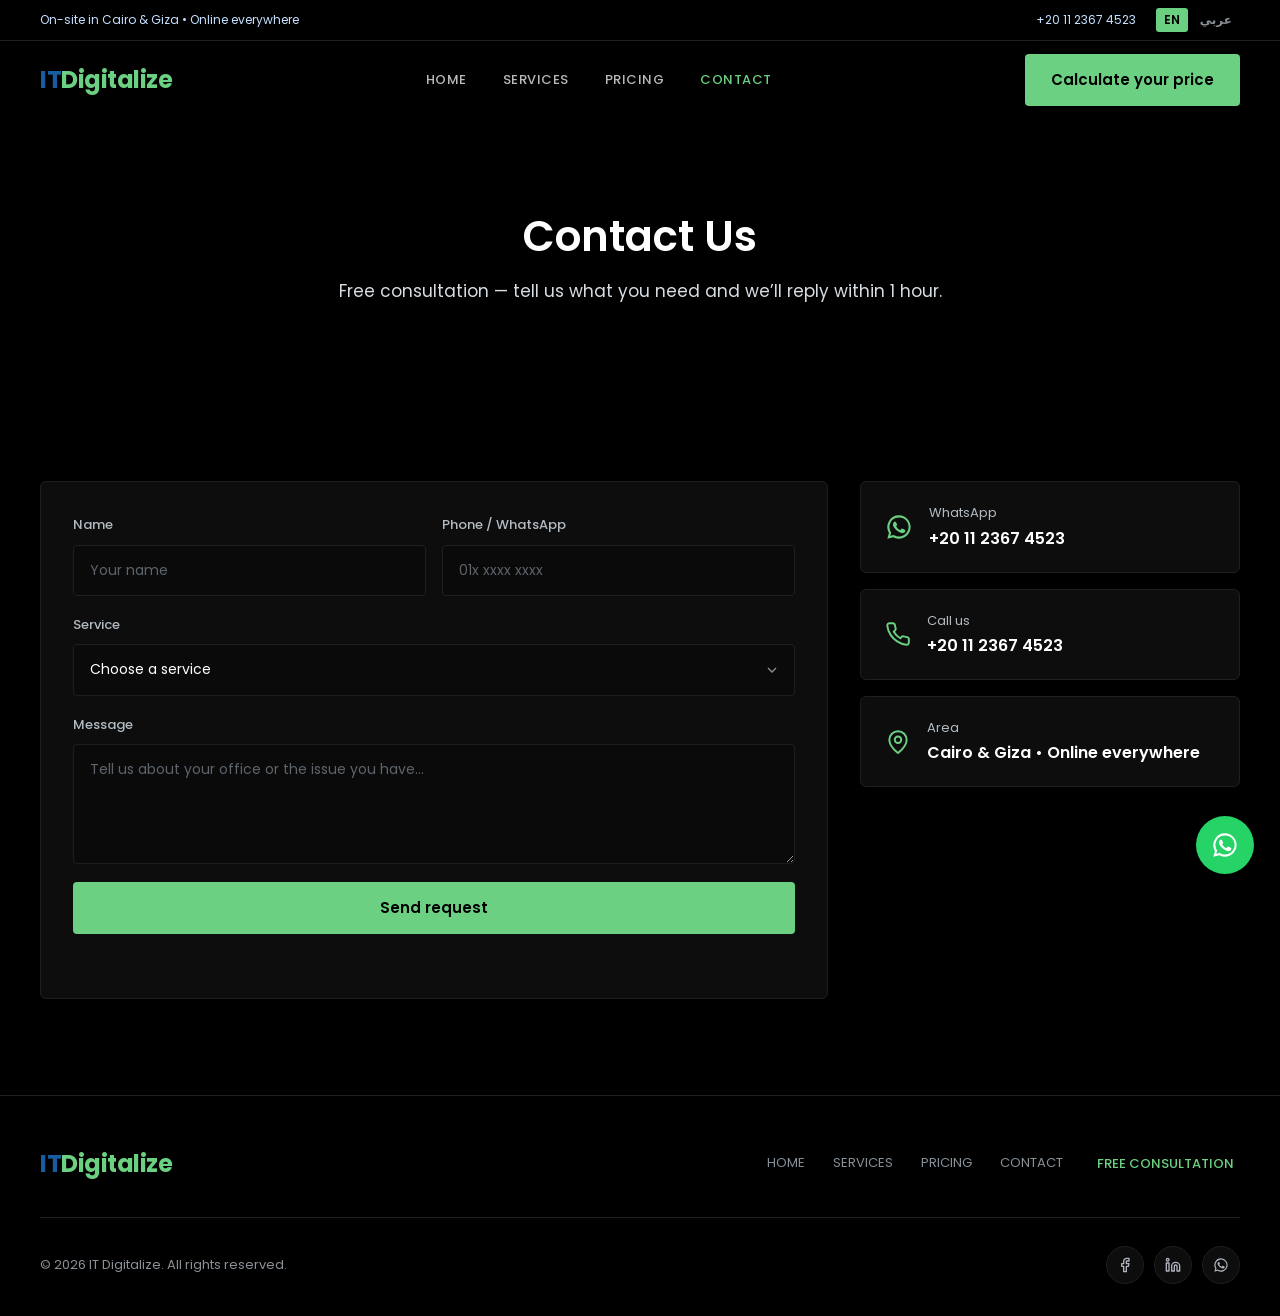
<file: contact.html>
<!DOCTYPE html>

<html data-alt="ar/contact.html" dir="ltr" lang="en">
<head>
<meta charset="utf-8"/>
<meta content="width=device-width, initial-scale=1" name="viewport"/>
<script>(function(){var d=document.documentElement,cur=d.lang,alt=d.getAttribute('data-alt'),s=null;try{s=localStorage.getItem('itd-lang');}catch(e){}if(/bot|crawl|spider|slurp|lighthouse|preview|facebookexternalhit/i.test(navigator.userAgent))return;var b=((navigator.languages&&navigator.languages[0])||navigator.language||'en').toLowerCase();var want=s||(b.indexOf('ar')===0?'ar':'en');if(want!==cur&&alt){location.replace(new URL(alt,location.href).href+location.search+location.hash);}})();</script>
<title>Contact | IT Digitalize</title>
<meta content="Contact IT Digitalize — WhatsApp, phone or the form. Free consultation, reply within 1 hour." name="description"/>
<link href="https://it-digitalize.online/contact.html" rel="canonical"/>
<link href="https://it-digitalize.online/contact.html" hreflang="en" rel="alternate"/>
<link href="https://it-digitalize.online/ar/contact.html" hreflang="ar" rel="alternate"/>
<link href="https://it-digitalize.online/contact.html" hreflang="x-default" rel="alternate"/>
<meta content="website" property="og:type"/>
<meta content="IT Digitalize" property="og:site_name"/>
<meta content="Contact | IT Digitalize" property="og:title"/>
<meta content="Contact IT Digitalize — WhatsApp, phone or the form. Free consultation, reply within 1 hour." property="og:description"/>
<meta content="https://it-digitalize.online/contact.html" property="og:url"/>
<meta content="https://res.cloudinary.com/o4uwuwtd/image/upload/v1794246986/IT_Digitalize__Y2K_Tech_Dreamscape.png" property="og:image"/>
<meta content="en_US" property="og:locale"/>
<meta content="ar_EG" property="og:locale:alternate"/>
<meta content="summary_large_image" name="twitter:card"/>
<meta content="#000000" name="theme-color"/>
<link href="https://res.cloudinary.com/o4uwuwtd/image/upload/v1793989055/ITDD.png" rel="icon" type="image/png"/>
<link href="https://fonts.googleapis.com" rel="preconnect"/>
<link crossorigin="" href="https://fonts.gstatic.com" rel="preconnect"/>
<link href="https://fonts.googleapis.com/css2?family=Cairo:wght@400;500;600;700&amp;family=Poppins:wght@300;400;500;600;700&amp;display=swap" rel="stylesheet"/>
<link href="css/style.css" rel="stylesheet"/>
</head>
<body>
<div class="topbar">
<div class="container">
<span class="topbar__left">On-site in Cairo &amp; Giza  •  Online everywhere</span>
<div class="topbar__right">
<a class="ltr" href="tel:+201123674523">+20 11 2367 4523</a>
<div aria-label="Language" class="lang-switch">
<a aria-current="true" data-lang="en" href="contact.html" hreflang="en" lang="en">EN</a>
<a data-lang="ar" href="ar/contact.html" hreflang="ar" lang="ar">عربي</a>
</div>
</div>
</div>
</div>
<header class="header" id="header">
<div class="container">
<a aria-label="IT Digitalize home" class="brand" href="index.html">IT<span>Digitalize</span></a>
<nav aria-label="Main" class="nav" id="nav">
<a class="nav__link" href="index.html">Home</a>
<a class="nav__link" href="services.html">Services</a>
<a class="nav__link" href="pricing.html">Pricing</a>
<a aria-current="page" class="nav__link is-active" href="contact.html">Contact</a>
<a class="btn btn--primary nav__cta-mobile" href="pricing.html">Calculate your price</a>
</nav>
<a class="btn btn--primary header__cta" href="pricing.html">Calculate your price</a>
<button aria-controls="nav" aria-expanded="false" aria-label="Menu" class="nav-toggle" id="navToggle" type="button"><svg aria-hidden="true" fill="none" height="22" stroke="currentColor" stroke-linecap="round" stroke-linejoin="round" stroke-width="2" viewbox="0 0 24 24" width="22"><path d="M4 6h16"></path><path d="M4 12h16"></path><path d="M4 18h16"></path></svg></button>
</div>
</header>
<main>
<section class="page-hero">
<div class="container">
<h1>Contact Us</h1>
<p>Free consultation — tell us what you need and we’ll reply within 1 hour.</p>
</div>
</section>
<section class="section" id="contact">
<div class="container">
<div class="contact">
<form class="form js-contact-form" novalidate="">
<div class="form__row">
<div class="field">
<label for="f-name">Name</label>
<input autocomplete="name" id="f-name" name="name" placeholder="Your name" required="" type="text"/>
</div>
<div class="field">
<label for="f-phone">Phone / WhatsApp</label>
<input autocomplete="tel" id="f-phone" inputmode="tel" name="phone" placeholder="01x xxxx xxxx" required="" type="tel"/>
</div>
</div>
<div class="field">
<label for="f-service">Service</label>
<select id="f-service" name="service" required=""><option disabled="" selected="" value="">Choose a service</option><option value="Networks &amp; CCTV">Networks &amp; CCTV</option><option value="Servers">Servers</option><option value="Web">Web</option><option value="IT Support">IT Support</option><option value="Monthly support plan">Monthly support plan</option><option value="Site inspection">Site inspection</option><option value="Other">Other</option></select>
</div>
<div class="field">
<label for="f-msg">Message</label>
<textarea id="f-msg" name="message" placeholder="Tell us about your office or the issue you have…" required=""></textarea>
</div>
<input aria-hidden="true" autocomplete="off" class="visually-hidden" name="_honey" tabindex="-1" type="text"/>
<button class="btn btn--primary btn--block" type="submit">Send request</button>
<p aria-live="polite" class="form__status" role="status"></p>
</form>
<div class="info-list reveal">
<a class="info" href="https://wa.me/201123674523" rel="noopener" target="_blank"><svg aria-hidden="true" fill="currentColor" height="28" viewbox="0 0 24 24" width="28"><path d="M12 2a10 10 0 0 0-8.6 15.1L2 22l5-1.3A10 10 0 1 0 12 2zm0 18.2a8.2 8.2 0 0 1-4.2-1.2l-.3-.2-3 .8.8-2.9-.2-.3A8.2 8.2 0 1 1 12 20.2zm4.5-6.1c-.2-.1-1.5-.7-1.7-.8s-.4-.1-.6.1-.7.8-.8 1-.3.2-.5.1a6.7 6.7 0 0 1-3.3-2.9c-.3-.4.2-.4.7-1.4a.5.5 0 0 0 0-.4l-.8-1.9c-.2-.5-.4-.4-.6-.4h-.5a1 1 0 0 0-.7.3 3 3 0 0 0-.9 2.2 5.1 5.1 0 0 0 1.1 2.7 11.6 11.6 0 0 0 4.4 3.9c1.6.7 2.3.8 3.1.6a2.7 2.7 0 0 0 1.8-1.2 2.2 2.2 0 0 0 .2-1.3c-.1-.1-.3-.2-.5-.3z"></path></svg><div><small>WhatsApp</small><strong class="ltr">+20 11 2367 4523</strong></div></a>
<a class="info" href="tel:+201123674523"><svg aria-hidden="true" fill="none" height="26" stroke="currentColor" stroke-linecap="round" stroke-linejoin="round" stroke-width="1.8" viewbox="0 0 24 24" width="26"><path d="M22 16.9v3a2 2 0 0 1-2.2 2 19.8 19.8 0 0 1-8.6-3.1 19.5 19.5 0 0 1-6-6A19.8 19.8 0 0 1 2.1 4.2 2 2 0 0 1 4.1 2h3a2 2 0 0 1 2 1.7c.1.9.4 1.9.7 2.8a2 2 0 0 1-.5 2.1L8.1 9.9a16 16 0 0 0 6 6l1.3-1.3a2 2 0 0 1 2.1-.4c.9.3 1.9.6 2.8.7a2 2 0 0 1 1.7 2z"></path></svg><div><small>Call us</small><strong class="ltr">+20 11 2367 4523</strong></div></a>
<div class="info"><svg aria-hidden="true" fill="none" height="26" stroke="currentColor" stroke-linecap="round" stroke-linejoin="round" stroke-width="1.8" viewbox="0 0 24 24" width="26"><path d="M20 10c0 5-5.5 10.2-7.4 11.8a1 1 0 0 1-1.2 0C9.5 20.2 4 15 4 10a8 8 0 0 1 16 0"></path><circle cx="12" cy="10" r="3"></circle></svg><div><small>Area</small><strong>Cairo &amp; Giza  •  Online everywhere</strong></div></div>
</div>
</div>
</div>
</section>
</main>
<footer class="footer">
<div class="container">
<div class="footer__top">
<a class="brand" href="index.html">IT<span>Digitalize</span></a>
<nav aria-label="Footer" class="footer__links">
<a href="index.html">Home</a>
<a href="services.html">Services</a>
<a href="pricing.html">Pricing</a>
<a href="contact.html">Contact</a>
<button class="footer__consult" data-consult="" type="button">Free Consultation</button>
</nav>
</div>
<div class="footer__bottom">
<p>© <span id="year">2026</span> IT Digitalize. <span>All rights reserved.</span></p>
<div class="social"><a aria-label="Facebook" href="https://www.facebook.com/I.T.Digitalize" rel="noopener" target="_blank"><svg aria-hidden="true" fill="none" height="16" stroke="currentColor" stroke-linecap="round" stroke-linejoin="round" stroke-width="2" viewbox="0 0 24 24" width="16"><path d="M18 2h-3a5 5 0 0 0-5 5v3H7v4h3v8h4v-8h3l1-4h-4V7a1 1 0 0 1 1-1h3z"></path></svg></a><a aria-label="LinkedIn" href="https://www.linkedin.com/company/it-digitalize" rel="noopener" target="_blank"><svg aria-hidden="true" fill="none" height="16" stroke="currentColor" stroke-linecap="round" stroke-linejoin="round" stroke-width="2" viewbox="0 0 24 24" width="16"><path d="M16 8a6 6 0 0 1 6 6v7h-4v-7a2 2 0 0 0-2-2 2 2 0 0 0-2 2v7h-4v-7a6 6 0 0 1 6-6z"></path><rect height="12" width="4" x="2" y="9"></rect><circle cx="4" cy="4" r="2"></circle></svg></a><a aria-label="WhatsApp" href="https://wa.me/201123674523" rel="noopener" target="_blank"><svg aria-hidden="true" fill="currentColor" height="16" viewbox="0 0 24 24" width="16"><path d="M12 2a10 10 0 0 0-8.6 15.1L2 22l5-1.3A10 10 0 1 0 12 2zm0 18.2a8.2 8.2 0 0 1-4.2-1.2l-.3-.2-3 .8.8-2.9-.2-.3A8.2 8.2 0 1 1 12 20.2zm4.5-6.1c-.2-.1-1.5-.7-1.7-.8s-.4-.1-.6.1-.7.8-.8 1-.3.2-.5.1a6.7 6.7 0 0 1-3.3-2.9c-.3-.4.2-.4.7-1.4a.5.5 0 0 0 0-.4l-.8-1.9c-.2-.5-.4-.4-.6-.4h-.5a1 1 0 0 0-.7.3 3 3 0 0 0-.9 2.2 5.1 5.1 0 0 0 1.1 2.7 11.6 11.6 0 0 0 4.4 3.9c1.6.7 2.3.8 3.1.6a2.7 2.7 0 0 0 1.8-1.2 2.2 2.2 0 0 0 .2-1.3c-.1-.1-.3-.2-.5-.3z"></path></svg></a></div>
</div>
</div>
</footer>
<div class="modal" hidden="" id="consultModal">
<div class="modal__backdrop" data-close=""></div>
<div aria-labelledby="consultTitle" aria-modal="true" class="modal__dialog" role="dialog">
<button aria-label="Close" class="modal__close" data-close="" type="button">×</button>
<header class="modal__head">
<h2 id="consultTitle">Contact us now</h2>
<p>Free consultation — tell us what you need and we’ll get back to you within 1 hour.</p>
</header>
<div class="modal__body">
<form class="form js-contact-form" novalidate="">
<div class="form__row">
<div class="field">
<label for="m-name">Name</label>
<input autocomplete="name" id="m-name" name="name" placeholder="Your name" required="" type="text"/>
</div>
<div class="field">
<label for="m-phone">Phone / WhatsApp</label>
<input autocomplete="tel" id="m-phone" inputmode="tel" name="phone" placeholder="01x xxxx xxxx" required="" type="tel"/>
</div>
</div>
<div class="field">
<label for="m-service">Service</label>
<select id="m-service" name="service" required=""><option disabled="" selected="" value="">Choose a service</option><option value="Networks &amp; CCTV">Networks &amp; CCTV</option><option value="Servers">Servers</option><option value="Web">Web</option><option value="IT Support">IT Support</option><option value="Monthly support plan">Monthly support plan</option><option value="Site inspection">Site inspection</option><option value="Other">Other</option></select>
</div>
<div class="field">
<label for="m-msg">Message</label>
<textarea id="m-msg" name="message" placeholder="Tell us about your office or the issue you have…" required=""></textarea>
</div>
<input aria-hidden="true" autocomplete="off" class="visually-hidden" name="_honey" tabindex="-1" type="text"/>
<button class="btn btn--primary btn--block" type="submit">Send request</button>
<p aria-live="polite" class="form__status" role="status"></p>
</form>
<div class="info-list info-list--compact">
<a class="info" href="https://wa.me/201123674523" rel="noopener" target="_blank"><svg aria-hidden="true" fill="currentColor" height="28" viewbox="0 0 24 24" width="28"><path d="M12 2a10 10 0 0 0-8.6 15.1L2 22l5-1.3A10 10 0 1 0 12 2zm0 18.2a8.2 8.2 0 0 1-4.2-1.2l-.3-.2-3 .8.8-2.9-.2-.3A8.2 8.2 0 1 1 12 20.2zm4.5-6.1c-.2-.1-1.5-.7-1.7-.8s-.4-.1-.6.1-.7.8-.8 1-.3.2-.5.1a6.7 6.7 0 0 1-3.3-2.9c-.3-.4.2-.4.7-1.4a.5.5 0 0 0 0-.4l-.8-1.9c-.2-.5-.4-.4-.6-.4h-.5a1 1 0 0 0-.7.3 3 3 0 0 0-.9 2.2 5.1 5.1 0 0 0 1.1 2.7 11.6 11.6 0 0 0 4.4 3.9c1.6.7 2.3.8 3.1.6a2.7 2.7 0 0 0 1.8-1.2 2.2 2.2 0 0 0 .2-1.3c-.1-.1-.3-.2-.5-.3z"></path></svg><div><small>WhatsApp</small><strong class="ltr">+20 11 2367 4523</strong></div></a>
<a class="info" href="tel:+201123674523"><svg aria-hidden="true" fill="none" height="26" stroke="currentColor" stroke-linecap="round" stroke-linejoin="round" stroke-width="1.8" viewbox="0 0 24 24" width="26"><path d="M22 16.9v3a2 2 0 0 1-2.2 2 19.8 19.8 0 0 1-8.6-3.1 19.5 19.5 0 0 1-6-6A19.8 19.8 0 0 1 2.1 4.2 2 2 0 0 1 4.1 2h3a2 2 0 0 1 2 1.7c.1.9.4 1.9.7 2.8a2 2 0 0 1-.5 2.1L8.1 9.9a16 16 0 0 0 6 6l1.3-1.3a2 2 0 0 1 2.1-.4c.9.3 1.9.6 2.8.7a2 2 0 0 1 1.7 2z"></path></svg><div><small>Call us</small><strong class="ltr">+20 11 2367 4523</strong></div></a>
<div class="info"><svg aria-hidden="true" fill="none" height="26" stroke="currentColor" stroke-linecap="round" stroke-linejoin="round" stroke-width="1.8" viewbox="0 0 24 24" width="26"><path d="M20 10c0 5-5.5 10.2-7.4 11.8a1 1 0 0 1-1.2 0C9.5 20.2 4 15 4 10a8 8 0 0 1 16 0"></path><circle cx="12" cy="10" r="3"></circle></svg><div><small>Area</small><strong>Cairo &amp; Giza  •  Online everywhere</strong></div></div>
</div>
</div>
</div>
</div>
<a aria-label="Chat with us on WhatsApp" class="fab-whatsapp" href="https://wa.me/201123674523?text=Hi%20IT%20Digitalize%2C%20I%27d%20like%20to%20know%20more%20about%20your%20services" rel="noopener" target="_blank"><svg aria-hidden="true" fill="currentColor" height="28" viewbox="0 0 24 24" width="28"><path d="M12 2a10 10 0 0 0-8.6 15.1L2 22l5-1.3A10 10 0 1 0 12 2zm0 18.2a8.2 8.2 0 0 1-4.2-1.2l-.3-.2-3 .8.8-2.9-.2-.3A8.2 8.2 0 1 1 12 20.2zm4.5-6.1c-.2-.1-1.5-.7-1.7-.8s-.4-.1-.6.1-.7.8-.8 1-.3.2-.5.1a6.7 6.7 0 0 1-3.3-2.9c-.3-.4.2-.4.7-1.4a.5.5 0 0 0 0-.4l-.8-1.9c-.2-.5-.4-.4-.6-.4h-.5a1 1 0 0 0-.7.3 3 3 0 0 0-.9 2.2 5.1 5.1 0 0 0 1.1 2.7 11.6 11.6 0 0 0 4.4 3.9c1.6.7 2.3.8 3.1.6a2.7 2.7 0 0 0 1.8-1.2 2.2 2.2 0 0 0 .2-1.3c-.1-.1-.3-.2-.5-.3z"></path></svg></a>
<button aria-label="Back to top" class="fab-top" id="toTop" type="button"><svg aria-hidden="true" fill="none" height="20" stroke="currentColor" stroke-linecap="round" stroke-linejoin="round" stroke-width="2.5" viewbox="0 0 24 24" width="20"><path d="m18 15-6-6-6 6"></path></svg></button>
<script src="js/main.js"></script>
</body>
</html>
</file>
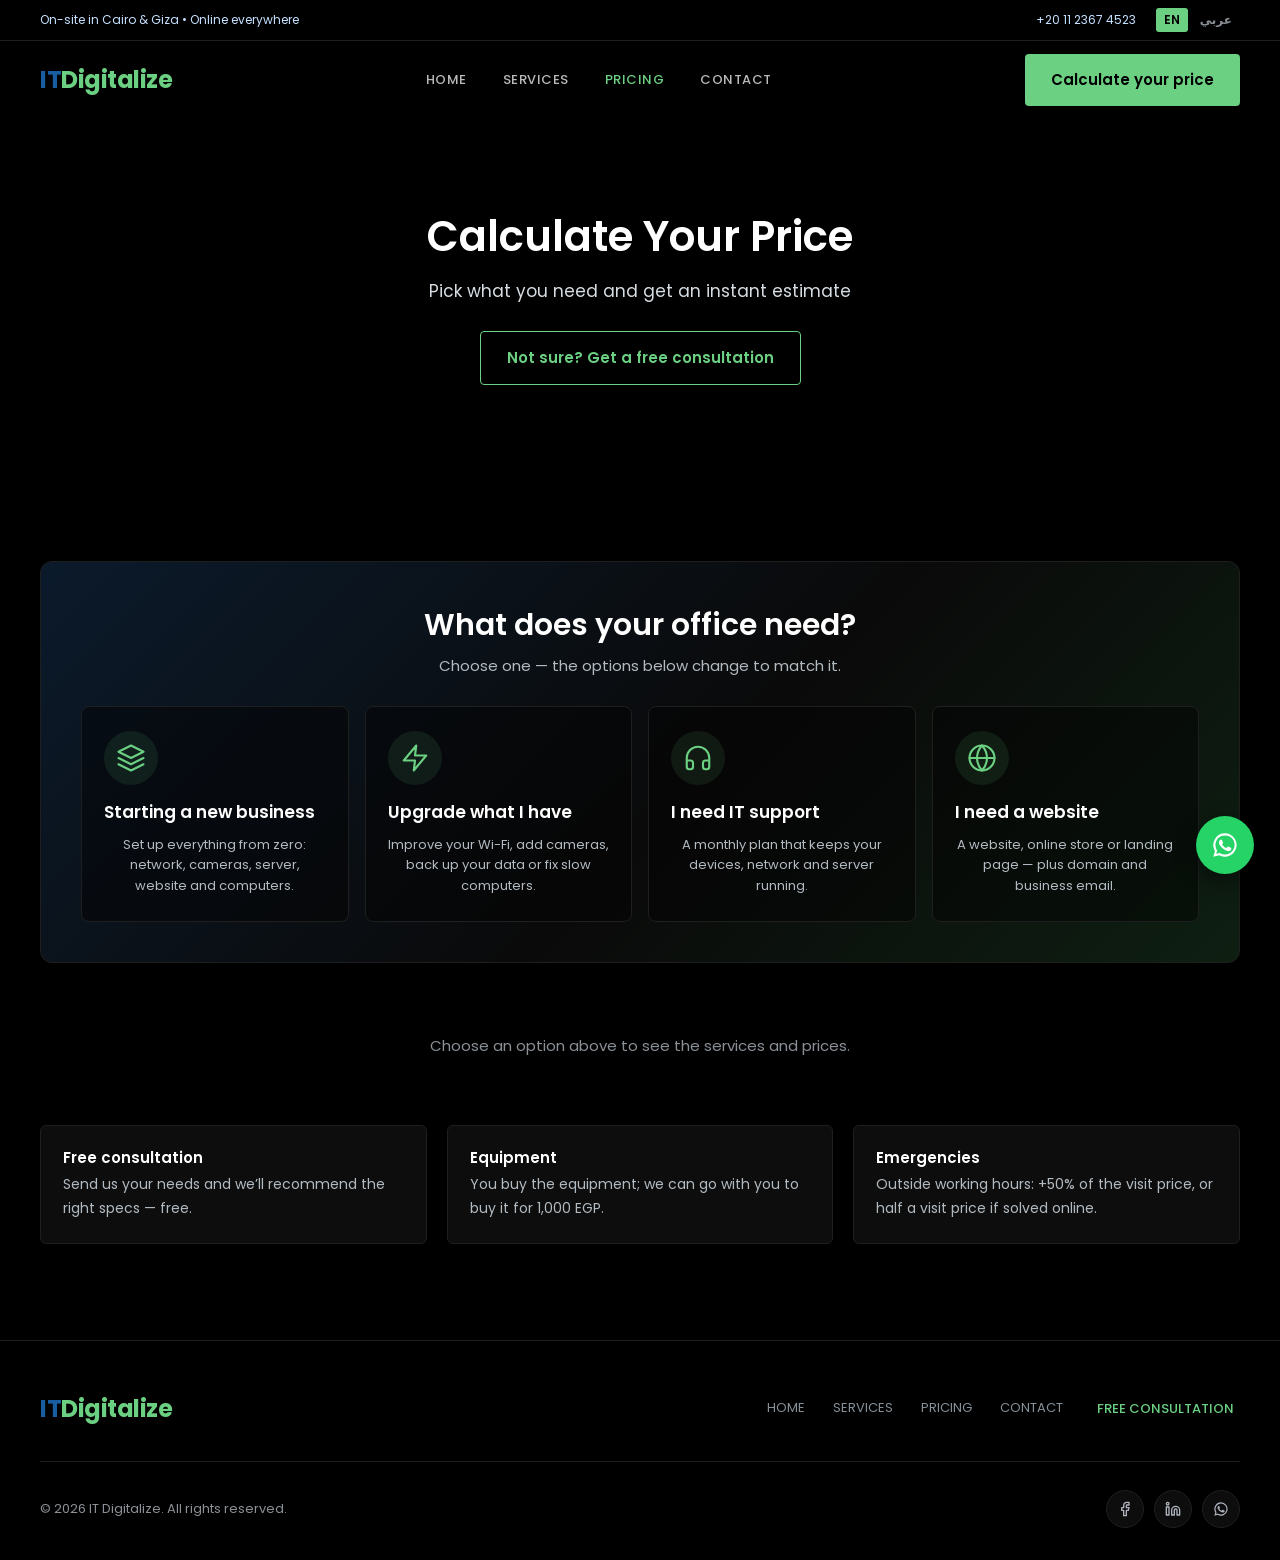
<file: pricing.html>
<!DOCTYPE html>

<html data-alt="ar/pricing.html" dir="ltr" lang="en">
<head>
<meta charset="utf-8"/>
<meta content="width=device-width, initial-scale=1" name="viewport"/>
<script>(function(){var d=document.documentElement,cur=d.lang,alt=d.getAttribute('data-alt'),s=null;try{s=localStorage.getItem('itd-lang');}catch(e){}if(/bot|crawl|spider|slurp|lighthouse|preview|facebookexternalhit/i.test(navigator.userAgent))return;var b=((navigator.languages&&navigator.languages[0])||navigator.language||'en').toLowerCase();var want=s||(b.indexOf('ar')===0?'ar':'en');if(want!==cur&&alt){location.replace(new URL(alt,location.href).href+location.search+location.hash);}})();</script>
<title>Pricing &amp; Calculator | IT Digitalize</title>
<meta content="Calculate the price of IT services and monthly support plans instantly." name="description"/>
<link href="https://it-digitalize.online/pricing.html" rel="canonical"/>
<link href="https://it-digitalize.online/pricing.html" hreflang="en" rel="alternate"/>
<link href="https://it-digitalize.online/ar/pricing.html" hreflang="ar" rel="alternate"/>
<link href="https://it-digitalize.online/pricing.html" hreflang="x-default" rel="alternate"/>
<meta content="website" property="og:type"/>
<meta content="IT Digitalize" property="og:site_name"/>
<meta content="Pricing &amp; Calculator | IT Digitalize" property="og:title"/>
<meta content="Calculate the price of IT services and monthly support plans instantly." property="og:description"/>
<meta content="https://it-digitalize.online/pricing.html" property="og:url"/>
<meta content="https://res.cloudinary.com/o4uwuwtd/image/upload/v1794246986/IT_Digitalize__Y2K_Tech_Dreamscape.png" property="og:image"/>
<meta content="en_US" property="og:locale"/>
<meta content="ar_EG" property="og:locale:alternate"/>
<meta content="summary_large_image" name="twitter:card"/>
<meta content="#000000" name="theme-color"/>
<link href="https://res.cloudinary.com/o4uwuwtd/image/upload/v1793989055/ITDD.png" rel="icon" type="image/png"/>
<link href="https://fonts.googleapis.com" rel="preconnect"/>
<link crossorigin="" href="https://fonts.gstatic.com" rel="preconnect"/>
<link href="https://fonts.googleapis.com/css2?family=Cairo:wght@400;500;600;700&amp;family=Poppins:wght@300;400;500;600;700&amp;display=swap" rel="stylesheet"/>
<link href="css/style.css" rel="stylesheet"/>
</head>
<body>
<div class="topbar">
<div class="container">
<span class="topbar__left">On-site in Cairo &amp; Giza  •  Online everywhere</span>
<div class="topbar__right">
<a class="ltr" href="tel:+201123674523">+20 11 2367 4523</a>
<div aria-label="Language" class="lang-switch">
<a aria-current="true" data-lang="en" href="pricing.html" hreflang="en" lang="en">EN</a>
<a data-lang="ar" href="ar/pricing.html" hreflang="ar" lang="ar">عربي</a>
</div>
</div>
</div>
</div>
<header class="header" id="header">
<div class="container">
<a aria-label="IT Digitalize home" class="brand" href="index.html">IT<span>Digitalize</span></a>
<nav aria-label="Main" class="nav" id="nav">
<a class="nav__link" href="index.html">Home</a>
<a class="nav__link" href="services.html">Services</a>
<a aria-current="page" class="nav__link is-active" href="pricing.html">Pricing</a>
<a class="nav__link" href="contact.html">Contact</a>
<a class="btn btn--primary nav__cta-mobile" href="pricing.html">Calculate your price</a>
</nav>
<a class="btn btn--primary header__cta" href="pricing.html">Calculate your price</a>
<button aria-controls="nav" aria-expanded="false" aria-label="Menu" class="nav-toggle" id="navToggle" type="button"><svg aria-hidden="true" fill="none" height="22" stroke="currentColor" stroke-linecap="round" stroke-linejoin="round" stroke-width="2" viewbox="0 0 24 24" width="22"><path d="M4 6h16"></path><path d="M4 12h16"></path><path d="M4 18h16"></path></svg></button>
</div>
</header>
<main>
<section class="page-hero">
<div class="container">
<h1>Calculate Your Price</h1>
<p>Pick what you need and get an instant estimate</p>
<button class="btn btn--outline page-hero__btn" data-consult="" type="button">Not sure? Get a free consultation</button>
</div>
</section>
<section class="section" id="plans">
<div class="container">
<div class="goals-wrap">
<h2 class="goals__title">What does your office need?</h2>
<p class="goals__sub">Choose one — the options below change to match it.</p>
<div aria-label="What does your office need?" class="goals" id="goals" role="radiogroup">
<button aria-checked="false" class="goal" data-goal="new" role="radio" type="button"><span class="goal__icon"><svg aria-hidden="true" fill="none" height="30" stroke="currentColor" stroke-linecap="round" stroke-linejoin="round" stroke-width="1.7" viewbox="0 0 24 24" width="30"><path d="m12 2 10 5-10 5L2 7z"></path><path d="m2 17 10 5 10-5"></path><path d="m2 12 10 5 10-5"></path></svg></span><strong>Starting a new business</strong><span>Set up everything from zero: network, cameras, server, website and computers.</span></button><button aria-checked="false" class="goal" data-goal="upgrade" role="radio" type="button"><span class="goal__icon"><svg aria-hidden="true" fill="none" height="30" stroke="currentColor" stroke-linecap="round" stroke-linejoin="round" stroke-width="1.7" viewbox="0 0 24 24" width="30"><path d="M13 2 3 14h9l-1 8 10-12h-9l1-8z"></path></svg></span><strong>Upgrade what I have</strong><span>Improve your Wi-Fi, add cameras, back up your data or fix slow computers.</span></button><button aria-checked="false" class="goal" data-goal="support" role="radio" type="button"><span class="goal__icon"><svg aria-hidden="true" fill="none" height="30" stroke="currentColor" stroke-linecap="round" stroke-linejoin="round" stroke-width="1.7" viewbox="0 0 24 24" width="30"><path d="M3 14h3a2 2 0 0 1 2 2v3a2 2 0 0 1-2 2H5a2 2 0 0 1-2-2v-7a9 9 0 0 1 18 0v7a2 2 0 0 1-2 2h-1a2 2 0 0 1-2-2v-3a2 2 0 0 1 2-2h3"></path></svg></span><strong>I need IT support</strong><span>A monthly plan that keeps your devices, network and server running.</span></button><button aria-checked="false" class="goal" data-goal="web" role="radio" type="button"><span class="goal__icon"><svg aria-hidden="true" fill="none" height="30" stroke="currentColor" stroke-linecap="round" stroke-linejoin="round" stroke-width="1.7" viewbox="0 0 24 24" width="30"><circle cx="12" cy="12" r="10"></circle><path d="M2 12h20"></path><path d="M12 2a15.3 15.3 0 0 1 4 10 15.3 15.3 0 0 1-4 10 15.3 15.3 0 0 1-4-10 15.3 15.3 0 0 1 4-10z"></path></svg></span><strong>I need a website</strong><span>A website, online store or landing page — plus domain and business email.</span></button>
</div>
</div>
<p class="goals__empty" id="goalEmpty">Choose an option above to see the services and prices.</p>
<div class="panel" hidden="" id="panel-services">
<div class="shop">
<div class="shop__main">
<div class="start-box">
<div>
<h3>Want an exact price? Book a site inspection</h3>
<p>We visit your office and give you a final quote — 1,500 EGP, 500 EGP off for first-time clients.</p>
</div>
<button class="btn btn--primary" id="addInspection" type="button"></button>
</div>
<h3 class="shop__title" id="goalTitle"></h3>
<div aria-label="Categories" class="cat-chips" id="catChips" role="tablist"></div>
<div class="products" id="products"></div>
</div>
<aside aria-live="polite" class="cart" id="cart">
<div class="cart__head">
<h3>Your order</h3>
<span class="cart__count" id="cartCount">0</span>
</div>
<div class="cart__items" id="cartItems"></div>
<label class="check" hidden="" id="firstWrap"><input checked="" id="c-first" type="checkbox"/> <span>First time with IT Digitalize (500 EGP off the inspection)</span></label>
<div class="cart__total">
<span>Estimated total</span>
<div><strong id="r-total">0</strong> <span>EGP</span></div>
</div>
<p class="cart__monthly" id="r-monthly"></p>
<p class="result__note">Labor only. Equipment, cables, materials and licenses are separate. Final price after inspection.</p>
<div class="result__actions">
<button class="btn btn--primary" id="r-request" type="button">Request this quote</button>
<a class="btn btn--outline" href="https://wa.me/201123674523" id="r-wa" rel="noopener" target="_blank">Send on WhatsApp</a>
<button class="cart__clear" id="r-clear" type="button">Clear order</button>
</div>
</aside>
</div>
<a class="cart-bar" href="#cart" id="cartBar"><span><span>Your order</span> (<b id="barCount">0</b>)</span><span>≈ <b id="barTotal">0</b> <span>EGP</span></span></a>
<div aria-live="polite" class="toast" id="toast" role="status"></div>
</div>
<div class="panel" hidden="" id="panel-plans">
<div class="calc">
<div class="calc__card">
<div class="field">
<div class="range-head"><label for="p-dev">Number of devices</label><output id="p-dev-out">5</output></div>
<input class="range" id="p-dev" max="40" min="1" type="range" value="5"/>
</div>
<div class="field">
<div class="range-head"><label for="p-hrs">Your working hours per day</label><output id="p-hrs-out">8</output></div>
<input class="range" id="p-hrs" max="16" min="8" type="range" value="8"/>
<p class="result__note">Plans cover 8 working hours. Each extra hour adds 10%.</p>
</div>
<div class="plan-picks" id="p-picks"></div>
<ul class="plan-features" id="p-features"></ul>
</div>
<aside aria-live="polite" class="result">
<h3><span>Your plan:</span> <b id="p-name" style="color:#fff"></b></h3>
<div class="result__lines" id="p-lines"></div>
<div class="result__total"><strong id="p-total">0</strong> <span>EGP / month</span></div>
<p class="result__note">Visits: 600 EGP + transport (up to 400 EGP), agreed at contract start. Response time: 1 hour.</p>
<div class="result__actions">
<button class="btn btn--primary" id="p-request" type="button">Start this plan</button>
<a class="btn btn--outline" href="https://wa.me/201123674523" id="p-wa" rel="noopener" target="_blank">Send on WhatsApp</a>
</div>
</aside>
</div>
</div>
<div class="notes">
<div class="note reveal"><h3>Free consultation</h3><p>Send us your needs and we’ll recommend the right specs — free.</p></div>
<div class="note reveal"><h3>Equipment</h3><p>You buy the equipment; we can go with you to buy it for 1,000 EGP.</p></div>
<div class="note reveal"><h3>Emergencies</h3><p>Outside working hours: +50% of the visit price, or half a visit price if solved online.</p></div>
</div>
</div>
</section>
</main>
<footer class="footer">
<div class="container">
<div class="footer__top">
<a class="brand" href="index.html">IT<span>Digitalize</span></a>
<nav aria-label="Footer" class="footer__links">
<a href="index.html">Home</a>
<a href="services.html">Services</a>
<a href="pricing.html">Pricing</a>
<a href="contact.html">Contact</a>
<button class="footer__consult" data-consult="" type="button">Free Consultation</button>
</nav>
</div>
<div class="footer__bottom">
<p>© <span id="year">2026</span> IT Digitalize. <span>All rights reserved.</span></p>
<div class="social"><a aria-label="Facebook" href="https://www.facebook.com/I.T.Digitalize" rel="noopener" target="_blank"><svg aria-hidden="true" fill="none" height="16" stroke="currentColor" stroke-linecap="round" stroke-linejoin="round" stroke-width="2" viewbox="0 0 24 24" width="16"><path d="M18 2h-3a5 5 0 0 0-5 5v3H7v4h3v8h4v-8h3l1-4h-4V7a1 1 0 0 1 1-1h3z"></path></svg></a><a aria-label="LinkedIn" href="https://www.linkedin.com/company/it-digitalize" rel="noopener" target="_blank"><svg aria-hidden="true" fill="none" height="16" stroke="currentColor" stroke-linecap="round" stroke-linejoin="round" stroke-width="2" viewbox="0 0 24 24" width="16"><path d="M16 8a6 6 0 0 1 6 6v7h-4v-7a2 2 0 0 0-2-2 2 2 0 0 0-2 2v7h-4v-7a6 6 0 0 1 6-6z"></path><rect height="12" width="4" x="2" y="9"></rect><circle cx="4" cy="4" r="2"></circle></svg></a><a aria-label="WhatsApp" href="https://wa.me/201123674523" rel="noopener" target="_blank"><svg aria-hidden="true" fill="currentColor" height="16" viewbox="0 0 24 24" width="16"><path d="M12 2a10 10 0 0 0-8.6 15.1L2 22l5-1.3A10 10 0 1 0 12 2zm0 18.2a8.2 8.2 0 0 1-4.2-1.2l-.3-.2-3 .8.8-2.9-.2-.3A8.2 8.2 0 1 1 12 20.2zm4.5-6.1c-.2-.1-1.5-.7-1.7-.8s-.4-.1-.6.1-.7.8-.8 1-.3.2-.5.1a6.7 6.7 0 0 1-3.3-2.9c-.3-.4.2-.4.7-1.4a.5.5 0 0 0 0-.4l-.8-1.9c-.2-.5-.4-.4-.6-.4h-.5a1 1 0 0 0-.7.3 3 3 0 0 0-.9 2.2 5.1 5.1 0 0 0 1.1 2.7 11.6 11.6 0 0 0 4.4 3.9c1.6.7 2.3.8 3.1.6a2.7 2.7 0 0 0 1.8-1.2 2.2 2.2 0 0 0 .2-1.3c-.1-.1-.3-.2-.5-.3z"></path></svg></a></div>
</div>
</div>
</footer>
<div class="modal" hidden="" id="consultModal">
<div class="modal__backdrop" data-close=""></div>
<div aria-labelledby="consultTitle" aria-modal="true" class="modal__dialog" role="dialog">
<button aria-label="Close" class="modal__close" data-close="" type="button">×</button>
<header class="modal__head">
<h2 id="consultTitle">Contact us now</h2>
<p>Free consultation — tell us what you need and we’ll get back to you within 1 hour.</p>
</header>
<div class="modal__body">
<form class="form js-contact-form" novalidate="">
<div class="form__row">
<div class="field">
<label for="m-name">Name</label>
<input autocomplete="name" id="m-name" name="name" placeholder="Your name" required="" type="text"/>
</div>
<div class="field">
<label for="m-phone">Phone / WhatsApp</label>
<input autocomplete="tel" id="m-phone" inputmode="tel" name="phone" placeholder="01x xxxx xxxx" required="" type="tel"/>
</div>
</div>
<div class="field">
<label for="m-service">Service</label>
<select id="m-service" name="service" required=""><option disabled="" selected="" value="">Choose a service</option><option value="Networks &amp; CCTV">Networks &amp; CCTV</option><option value="Servers">Servers</option><option value="Web">Web</option><option value="IT Support">IT Support</option><option value="Monthly support plan">Monthly support plan</option><option value="Site inspection">Site inspection</option><option value="Other">Other</option></select>
</div>
<div class="field">
<label for="m-msg">Message</label>
<textarea id="m-msg" name="message" placeholder="Tell us about your office or the issue you have…" required=""></textarea>
</div>
<input aria-hidden="true" autocomplete="off" class="visually-hidden" name="_honey" tabindex="-1" type="text"/>
<button class="btn btn--primary btn--block" type="submit">Send request</button>
<p aria-live="polite" class="form__status" role="status"></p>
</form>
<div class="info-list info-list--compact">
<a class="info" href="https://wa.me/201123674523" rel="noopener" target="_blank"><svg aria-hidden="true" fill="currentColor" height="28" viewbox="0 0 24 24" width="28"><path d="M12 2a10 10 0 0 0-8.6 15.1L2 22l5-1.3A10 10 0 1 0 12 2zm0 18.2a8.2 8.2 0 0 1-4.2-1.2l-.3-.2-3 .8.8-2.9-.2-.3A8.2 8.2 0 1 1 12 20.2zm4.5-6.1c-.2-.1-1.5-.7-1.7-.8s-.4-.1-.6.1-.7.8-.8 1-.3.2-.5.1a6.7 6.7 0 0 1-3.3-2.9c-.3-.4.2-.4.7-1.4a.5.5 0 0 0 0-.4l-.8-1.9c-.2-.5-.4-.4-.6-.4h-.5a1 1 0 0 0-.7.3 3 3 0 0 0-.9 2.2 5.1 5.1 0 0 0 1.1 2.7 11.6 11.6 0 0 0 4.4 3.9c1.6.7 2.3.8 3.1.6a2.7 2.7 0 0 0 1.8-1.2 2.2 2.2 0 0 0 .2-1.3c-.1-.1-.3-.2-.5-.3z"></path></svg><div><small>WhatsApp</small><strong class="ltr">+20 11 2367 4523</strong></div></a>
<a class="info" href="tel:+201123674523"><svg aria-hidden="true" fill="none" height="26" stroke="currentColor" stroke-linecap="round" stroke-linejoin="round" stroke-width="1.8" viewbox="0 0 24 24" width="26"><path d="M22 16.9v3a2 2 0 0 1-2.2 2 19.8 19.8 0 0 1-8.6-3.1 19.5 19.5 0 0 1-6-6A19.8 19.8 0 0 1 2.1 4.2 2 2 0 0 1 4.1 2h3a2 2 0 0 1 2 1.7c.1.9.4 1.9.7 2.8a2 2 0 0 1-.5 2.1L8.1 9.9a16 16 0 0 0 6 6l1.3-1.3a2 2 0 0 1 2.1-.4c.9.3 1.9.6 2.8.7a2 2 0 0 1 1.7 2z"></path></svg><div><small>Call us</small><strong class="ltr">+20 11 2367 4523</strong></div></a>
<div class="info"><svg aria-hidden="true" fill="none" height="26" stroke="currentColor" stroke-linecap="round" stroke-linejoin="round" stroke-width="1.8" viewbox="0 0 24 24" width="26"><path d="M20 10c0 5-5.5 10.2-7.4 11.8a1 1 0 0 1-1.2 0C9.5 20.2 4 15 4 10a8 8 0 0 1 16 0"></path><circle cx="12" cy="10" r="3"></circle></svg><div><small>Area</small><strong>Cairo &amp; Giza  •  Online everywhere</strong></div></div>
</div>
</div>
</div>
</div>
<a aria-label="Chat with us on WhatsApp" class="fab-whatsapp" href="https://wa.me/201123674523?text=Hi%20IT%20Digitalize%2C%20I%27d%20like%20to%20know%20more%20about%20your%20services" rel="noopener" target="_blank"><svg aria-hidden="true" fill="currentColor" height="28" viewbox="0 0 24 24" width="28"><path d="M12 2a10 10 0 0 0-8.6 15.1L2 22l5-1.3A10 10 0 1 0 12 2zm0 18.2a8.2 8.2 0 0 1-4.2-1.2l-.3-.2-3 .8.8-2.9-.2-.3A8.2 8.2 0 1 1 12 20.2zm4.5-6.1c-.2-.1-1.5-.7-1.7-.8s-.4-.1-.6.1-.7.8-.8 1-.3.2-.5.1a6.7 6.7 0 0 1-3.3-2.9c-.3-.4.2-.4.7-1.4a.5.5 0 0 0 0-.4l-.8-1.9c-.2-.5-.4-.4-.6-.4h-.5a1 1 0 0 0-.7.3 3 3 0 0 0-.9 2.2 5.1 5.1 0 0 0 1.1 2.7 11.6 11.6 0 0 0 4.4 3.9c1.6.7 2.3.8 3.1.6a2.7 2.7 0 0 0 1.8-1.2 2.2 2.2 0 0 0 .2-1.3c-.1-.1-.3-.2-.5-.3z"></path></svg></a>
<button aria-label="Back to top" class="fab-top" id="toTop" type="button"><svg aria-hidden="true" fill="none" height="20" stroke="currentColor" stroke-linecap="round" stroke-linejoin="round" stroke-width="2.5" viewbox="0 0 24 24" width="20"><path d="m18 15-6-6-6 6"></path></svg></button>
<script src="js/main.js"></script>
<script src="js/pricing.js"></script>
</body>
</html>
</file>
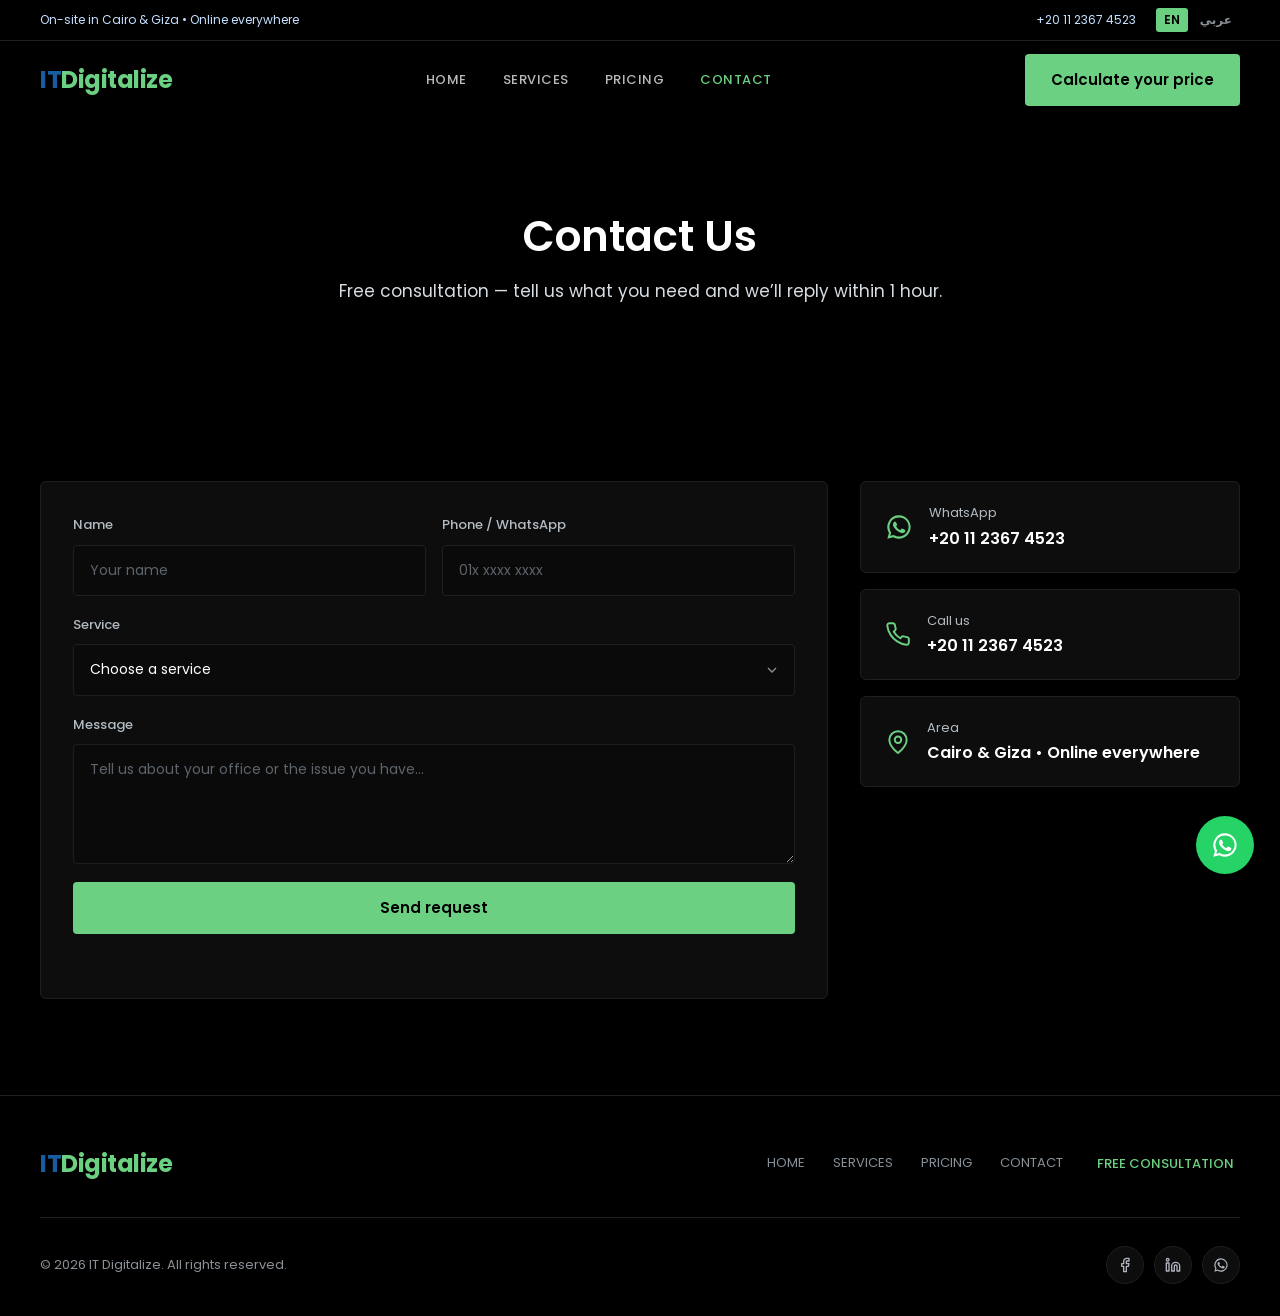
<file: ar/contact.html>
<!DOCTYPE html>

<html data-alt="../contact.html" dir="rtl" lang="ar">
<head>
<meta charset="utf-8"/>
<meta content="width=device-width, initial-scale=1" name="viewport"/>
<script>(function(){var d=document.documentElement,cur=d.lang,alt=d.getAttribute('data-alt'),s=null;try{s=localStorage.getItem('itd-lang');}catch(e){}if(/bot|crawl|spider|slurp|lighthouse|preview|facebookexternalhit/i.test(navigator.userAgent))return;var b=((navigator.languages&&navigator.languages[0])||navigator.language||'en').toLowerCase();var want=s||(b.indexOf('ar')===0?'ar':'en');if(want!==cur&&alt){location.replace(new URL(alt,location.href).href+location.search+location.hash);}})();</script>
<title>تواصل معانا | IT Digitalize</title>
<meta content="تواصل مع IT Digitalize — واتساب أو تليفون أو الفورم. استشارة مجانية ورد خلال ساعة." name="description"/>
<link href="https://it-digitalize.online/ar/contact.html" rel="canonical"/>
<link href="https://it-digitalize.online/contact.html" hreflang="en" rel="alternate"/>
<link href="https://it-digitalize.online/ar/contact.html" hreflang="ar" rel="alternate"/>
<link href="https://it-digitalize.online/contact.html" hreflang="x-default" rel="alternate"/>
<meta content="website" property="og:type"/>
<meta content="IT Digitalize" property="og:site_name"/>
<meta content="تواصل معانا | IT Digitalize" property="og:title"/>
<meta content="تواصل مع IT Digitalize — واتساب أو تليفون أو الفورم. استشارة مجانية ورد خلال ساعة." property="og:description"/>
<meta content="https://it-digitalize.online/ar/contact.html" property="og:url"/>
<meta content="https://res.cloudinary.com/o4uwuwtd/image/upload/v1794246986/IT_Digitalize__Y2K_Tech_Dreamscape.png" property="og:image"/>
<meta content="ar_EG" property="og:locale"/>
<meta content="en_US" property="og:locale:alternate"/>
<meta content="summary_large_image" name="twitter:card"/>
<meta content="#000000" name="theme-color"/>
<link href="https://res.cloudinary.com/o4uwuwtd/image/upload/v1793989055/ITDD.png" rel="icon" type="image/png"/>
<link href="https://fonts.googleapis.com" rel="preconnect"/>
<link crossorigin="" href="https://fonts.gstatic.com" rel="preconnect"/>
<link href="https://fonts.googleapis.com/css2?family=Cairo:wght@400;500;600;700&amp;family=Poppins:wght@300;400;500;600;700&amp;display=swap" rel="stylesheet"/>
<link href="../css/style.css" rel="stylesheet"/>
</head>
<body>
<div class="topbar">
<div class="container">
<span class="topbar__left">في الموقع بالقاهرة والجيزة  •  أونلاين في أي مكان</span>
<div class="topbar__right">
<a class="ltr" href="tel:+201123674523">+20 11 2367 4523</a>
<div aria-label="Language" class="lang-switch">
<a data-lang="en" href="../contact.html" hreflang="en" lang="en">EN</a>
<a aria-current="true" data-lang="ar" href="contact.html" hreflang="ar" lang="ar">عربي</a>
</div>
</div>
</div>
</div>
<header class="header" id="header">
<div class="container">
<a aria-label="IT Digitalize home" class="brand" href="index.html">IT<span>Digitalize</span></a>
<nav aria-label="Main" class="nav" id="nav">
<a class="nav__link" href="index.html">الرئيسية</a>
<a class="nav__link" href="services.html">الخدمات</a>
<a class="nav__link" href="pricing.html">الأسعار</a>
<a aria-current="page" class="nav__link is-active" href="contact.html">تواصل معانا</a>
<a class="btn btn--primary nav__cta-mobile" href="pricing.html">احسب السعر</a>
</nav>
<a class="btn btn--primary header__cta" href="pricing.html">احسب السعر</a>
<button aria-controls="nav" aria-expanded="false" aria-label="القائمة" class="nav-toggle" id="navToggle" type="button"><svg aria-hidden="true" fill="none" height="22" stroke="currentColor" stroke-linecap="round" stroke-linejoin="round" stroke-width="2" viewbox="0 0 24 24" width="22"><path d="M4 6h16"></path><path d="M4 12h16"></path><path d="M4 18h16"></path></svg></button>
</div>
</header>
<main>
<section class="page-hero">
<div class="container">
<h1>تواصل معانا</h1>
<p>استشارة مجانية — قولنا محتاج إيه وهنرد عليك خلال ساعة.</p>
</div>
</section>
<section class="section" id="contact">
<div class="container">
<div class="contact">
<form class="form js-contact-form" novalidate="">
<div class="form__row">
<div class="field">
<label for="f-name">الاسم</label>
<input autocomplete="name" id="f-name" name="name" placeholder="اسمك" required="" type="text"/>
</div>
<div class="field">
<label for="f-phone">الموبايل / واتساب</label>
<input autocomplete="tel" id="f-phone" inputmode="tel" name="phone" placeholder="01x xxxx xxxx" required="" type="tel"/>
</div>
</div>
<div class="field">
<label for="f-service">الخدمة</label>
<select id="f-service" name="service" required=""><option disabled="" selected="" value="">اختار الخدمة</option><option value="Networks &amp; CCTV">الشبكات والكاميرات</option><option value="Servers">السيرفرات</option><option value="Web">الويب</option><option value="IT Support">الدعم الفني</option><option value="Monthly support plan">باقة دعم شهري</option><option value="Site inspection">معاينة</option><option value="Other">حاجة تانية</option></select>
</div>
<div class="field">
<label for="f-msg">رسالتك</label>
<textarea id="f-msg" name="message" placeholder="احكيلنا عن مكتبك أو المشكلة اللي عندك…" required=""></textarea>
</div>
<input aria-hidden="true" autocomplete="off" class="visually-hidden" name="_honey" tabindex="-1" type="text"/>
<button class="btn btn--primary btn--block" type="submit">ابعت الطلب</button>
<p aria-live="polite" class="form__status" role="status"></p>
</form>
<div class="info-list reveal">
<a class="info" href="https://wa.me/201123674523" rel="noopener" target="_blank"><svg aria-hidden="true" fill="currentColor" height="28" viewbox="0 0 24 24" width="28"><path d="M12 2a10 10 0 0 0-8.6 15.1L2 22l5-1.3A10 10 0 1 0 12 2zm0 18.2a8.2 8.2 0 0 1-4.2-1.2l-.3-.2-3 .8.8-2.9-.2-.3A8.2 8.2 0 1 1 12 20.2zm4.5-6.1c-.2-.1-1.5-.7-1.7-.8s-.4-.1-.6.1-.7.8-.8 1-.3.2-.5.1a6.7 6.7 0 0 1-3.3-2.9c-.3-.4.2-.4.7-1.4a.5.5 0 0 0 0-.4l-.8-1.9c-.2-.5-.4-.4-.6-.4h-.5a1 1 0 0 0-.7.3 3 3 0 0 0-.9 2.2 5.1 5.1 0 0 0 1.1 2.7 11.6 11.6 0 0 0 4.4 3.9c1.6.7 2.3.8 3.1.6a2.7 2.7 0 0 0 1.8-1.2 2.2 2.2 0 0 0 .2-1.3c-.1-.1-.3-.2-.5-.3z"></path></svg><div><small>واتساب</small><strong class="ltr">+20 11 2367 4523</strong></div></a>
<a class="info" href="tel:+201123674523"><svg aria-hidden="true" fill="none" height="26" stroke="currentColor" stroke-linecap="round" stroke-linejoin="round" stroke-width="1.8" viewbox="0 0 24 24" width="26"><path d="M22 16.9v3a2 2 0 0 1-2.2 2 19.8 19.8 0 0 1-8.6-3.1 19.5 19.5 0 0 1-6-6A19.8 19.8 0 0 1 2.1 4.2 2 2 0 0 1 4.1 2h3a2 2 0 0 1 2 1.7c.1.9.4 1.9.7 2.8a2 2 0 0 1-.5 2.1L8.1 9.9a16 16 0 0 0 6 6l1.3-1.3a2 2 0 0 1 2.1-.4c.9.3 1.9.6 2.8.7a2 2 0 0 1 1.7 2z"></path></svg><div><small>اتصل بينا</small><strong class="ltr">+20 11 2367 4523</strong></div></a>
<div class="info"><svg aria-hidden="true" fill="none" height="26" stroke="currentColor" stroke-linecap="round" stroke-linejoin="round" stroke-width="1.8" viewbox="0 0 24 24" width="26"><path d="M20 10c0 5-5.5 10.2-7.4 11.8a1 1 0 0 1-1.2 0C9.5 20.2 4 15 4 10a8 8 0 0 1 16 0"></path><circle cx="12" cy="10" r="3"></circle></svg><div><small>المنطقة</small><strong>القاهرة والجيزة  •  أونلاين في أي مكان</strong></div></div>
</div>
</div>
</div>
</section>
</main>
<footer class="footer">
<div class="container">
<div class="footer__top">
<a class="brand" href="index.html">IT<span>Digitalize</span></a>
<nav aria-label="Footer" class="footer__links">
<a href="index.html">الرئيسية</a>
<a href="services.html">الخدمات</a>
<a href="pricing.html">الأسعار</a>
<a href="contact.html">تواصل معانا</a>
<button class="footer__consult" data-consult="" type="button">استشارة مجانية</button>
</nav>
</div>
<div class="footer__bottom">
<p>© <span id="year">2026</span> IT Digitalize. <span>جميع الحقوق محفوظة.</span></p>
<div class="social"><a aria-label="Facebook" href="https://www.facebook.com/I.T.Digitalize" rel="noopener" target="_blank"><svg aria-hidden="true" fill="none" height="16" stroke="currentColor" stroke-linecap="round" stroke-linejoin="round" stroke-width="2" viewbox="0 0 24 24" width="16"><path d="M18 2h-3a5 5 0 0 0-5 5v3H7v4h3v8h4v-8h3l1-4h-4V7a1 1 0 0 1 1-1h3z"></path></svg></a><a aria-label="LinkedIn" href="https://www.linkedin.com/company/it-digitalize" rel="noopener" target="_blank"><svg aria-hidden="true" fill="none" height="16" stroke="currentColor" stroke-linecap="round" stroke-linejoin="round" stroke-width="2" viewbox="0 0 24 24" width="16"><path d="M16 8a6 6 0 0 1 6 6v7h-4v-7a2 2 0 0 0-2-2 2 2 0 0 0-2 2v7h-4v-7a6 6 0 0 1 6-6z"></path><rect height="12" width="4" x="2" y="9"></rect><circle cx="4" cy="4" r="2"></circle></svg></a><a aria-label="WhatsApp" href="https://wa.me/201123674523" rel="noopener" target="_blank"><svg aria-hidden="true" fill="currentColor" height="16" viewbox="0 0 24 24" width="16"><path d="M12 2a10 10 0 0 0-8.6 15.1L2 22l5-1.3A10 10 0 1 0 12 2zm0 18.2a8.2 8.2 0 0 1-4.2-1.2l-.3-.2-3 .8.8-2.9-.2-.3A8.2 8.2 0 1 1 12 20.2zm4.5-6.1c-.2-.1-1.5-.7-1.7-.8s-.4-.1-.6.1-.7.8-.8 1-.3.2-.5.1a6.7 6.7 0 0 1-3.3-2.9c-.3-.4.2-.4.7-1.4a.5.5 0 0 0 0-.4l-.8-1.9c-.2-.5-.4-.4-.6-.4h-.5a1 1 0 0 0-.7.3 3 3 0 0 0-.9 2.2 5.1 5.1 0 0 0 1.1 2.7 11.6 11.6 0 0 0 4.4 3.9c1.6.7 2.3.8 3.1.6a2.7 2.7 0 0 0 1.8-1.2 2.2 2.2 0 0 0 .2-1.3c-.1-.1-.3-.2-.5-.3z"></path></svg></a></div>
</div>
</div>
</footer>
<div class="modal" hidden="" id="consultModal">
<div class="modal__backdrop" data-close=""></div>
<div aria-labelledby="consultTitle" aria-modal="true" class="modal__dialog" role="dialog">
<button aria-label="اقفل" class="modal__close" data-close="" type="button">×</button>
<header class="modal__head">
<h2 id="consultTitle">كلمنا دلوقتي</h2>
<p>استشارة مجانية — قولنا محتاج إيه وهنرد عليك خلال ساعة.</p>
</header>
<div class="modal__body">
<form class="form js-contact-form" novalidate="">
<div class="form__row">
<div class="field">
<label for="m-name">الاسم</label>
<input autocomplete="name" id="m-name" name="name" placeholder="اسمك" required="" type="text"/>
</div>
<div class="field">
<label for="m-phone">الموبايل / واتساب</label>
<input autocomplete="tel" id="m-phone" inputmode="tel" name="phone" placeholder="01x xxxx xxxx" required="" type="tel"/>
</div>
</div>
<div class="field">
<label for="m-service">الخدمة</label>
<select id="m-service" name="service" required=""><option disabled="" selected="" value="">اختار الخدمة</option><option value="Networks &amp; CCTV">الشبكات والكاميرات</option><option value="Servers">السيرفرات</option><option value="Web">الويب</option><option value="IT Support">الدعم الفني</option><option value="Monthly support plan">باقة دعم شهري</option><option value="Site inspection">معاينة</option><option value="Other">حاجة تانية</option></select>
</div>
<div class="field">
<label for="m-msg">رسالتك</label>
<textarea id="m-msg" name="message" placeholder="احكيلنا عن مكتبك أو المشكلة اللي عندك…" required=""></textarea>
</div>
<input aria-hidden="true" autocomplete="off" class="visually-hidden" name="_honey" tabindex="-1" type="text"/>
<button class="btn btn--primary btn--block" type="submit">ابعت الطلب</button>
<p aria-live="polite" class="form__status" role="status"></p>
</form>
<div class="info-list info-list--compact">
<a class="info" href="https://wa.me/201123674523" rel="noopener" target="_blank"><svg aria-hidden="true" fill="currentColor" height="28" viewbox="0 0 24 24" width="28"><path d="M12 2a10 10 0 0 0-8.6 15.1L2 22l5-1.3A10 10 0 1 0 12 2zm0 18.2a8.2 8.2 0 0 1-4.2-1.2l-.3-.2-3 .8.8-2.9-.2-.3A8.2 8.2 0 1 1 12 20.2zm4.5-6.1c-.2-.1-1.5-.7-1.7-.8s-.4-.1-.6.1-.7.8-.8 1-.3.2-.5.1a6.7 6.7 0 0 1-3.3-2.9c-.3-.4.2-.4.7-1.4a.5.5 0 0 0 0-.4l-.8-1.9c-.2-.5-.4-.4-.6-.4h-.5a1 1 0 0 0-.7.3 3 3 0 0 0-.9 2.2 5.1 5.1 0 0 0 1.1 2.7 11.6 11.6 0 0 0 4.4 3.9c1.6.7 2.3.8 3.1.6a2.7 2.7 0 0 0 1.8-1.2 2.2 2.2 0 0 0 .2-1.3c-.1-.1-.3-.2-.5-.3z"></path></svg><div><small>واتساب</small><strong class="ltr">+20 11 2367 4523</strong></div></a>
<a class="info" href="tel:+201123674523"><svg aria-hidden="true" fill="none" height="26" stroke="currentColor" stroke-linecap="round" stroke-linejoin="round" stroke-width="1.8" viewbox="0 0 24 24" width="26"><path d="M22 16.9v3a2 2 0 0 1-2.2 2 19.8 19.8 0 0 1-8.6-3.1 19.5 19.5 0 0 1-6-6A19.8 19.8 0 0 1 2.1 4.2 2 2 0 0 1 4.1 2h3a2 2 0 0 1 2 1.7c.1.9.4 1.9.7 2.8a2 2 0 0 1-.5 2.1L8.1 9.9a16 16 0 0 0 6 6l1.3-1.3a2 2 0 0 1 2.1-.4c.9.3 1.9.6 2.8.7a2 2 0 0 1 1.7 2z"></path></svg><div><small>اتصل بينا</small><strong class="ltr">+20 11 2367 4523</strong></div></a>
<div class="info"><svg aria-hidden="true" fill="none" height="26" stroke="currentColor" stroke-linecap="round" stroke-linejoin="round" stroke-width="1.8" viewbox="0 0 24 24" width="26"><path d="M20 10c0 5-5.5 10.2-7.4 11.8a1 1 0 0 1-1.2 0C9.5 20.2 4 15 4 10a8 8 0 0 1 16 0"></path><circle cx="12" cy="10" r="3"></circle></svg><div><small>المنطقة</small><strong>القاهرة والجيزة  •  أونلاين في أي مكان</strong></div></div>
</div>
</div>
</div>
</div>
<a aria-label="كلمنا على واتساب" class="fab-whatsapp" href="https://wa.me/201123674523?text=Hi%20IT%20Digitalize%2C%20I%27d%20like%20to%20know%20more%20about%20your%20services" rel="noopener" target="_blank"><svg aria-hidden="true" fill="currentColor" height="28" viewbox="0 0 24 24" width="28"><path d="M12 2a10 10 0 0 0-8.6 15.1L2 22l5-1.3A10 10 0 1 0 12 2zm0 18.2a8.2 8.2 0 0 1-4.2-1.2l-.3-.2-3 .8.8-2.9-.2-.3A8.2 8.2 0 1 1 12 20.2zm4.5-6.1c-.2-.1-1.5-.7-1.7-.8s-.4-.1-.6.1-.7.8-.8 1-.3.2-.5.1a6.7 6.7 0 0 1-3.3-2.9c-.3-.4.2-.4.7-1.4a.5.5 0 0 0 0-.4l-.8-1.9c-.2-.5-.4-.4-.6-.4h-.5a1 1 0 0 0-.7.3 3 3 0 0 0-.9 2.2 5.1 5.1 0 0 0 1.1 2.7 11.6 11.6 0 0 0 4.4 3.9c1.6.7 2.3.8 3.1.6a2.7 2.7 0 0 0 1.8-1.2 2.2 2.2 0 0 0 .2-1.3c-.1-.1-.3-.2-.5-.3z"></path></svg></a>
<button aria-label="ارجع لأول الصفحة" class="fab-top" id="toTop" type="button"><svg aria-hidden="true" fill="none" height="20" stroke="currentColor" stroke-linecap="round" stroke-linejoin="round" stroke-width="2.5" viewbox="0 0 24 24" width="20"><path d="m18 15-6-6-6 6"></path></svg></button>
<script src="../js/main.js"></script>
</body>
</html>
</file>
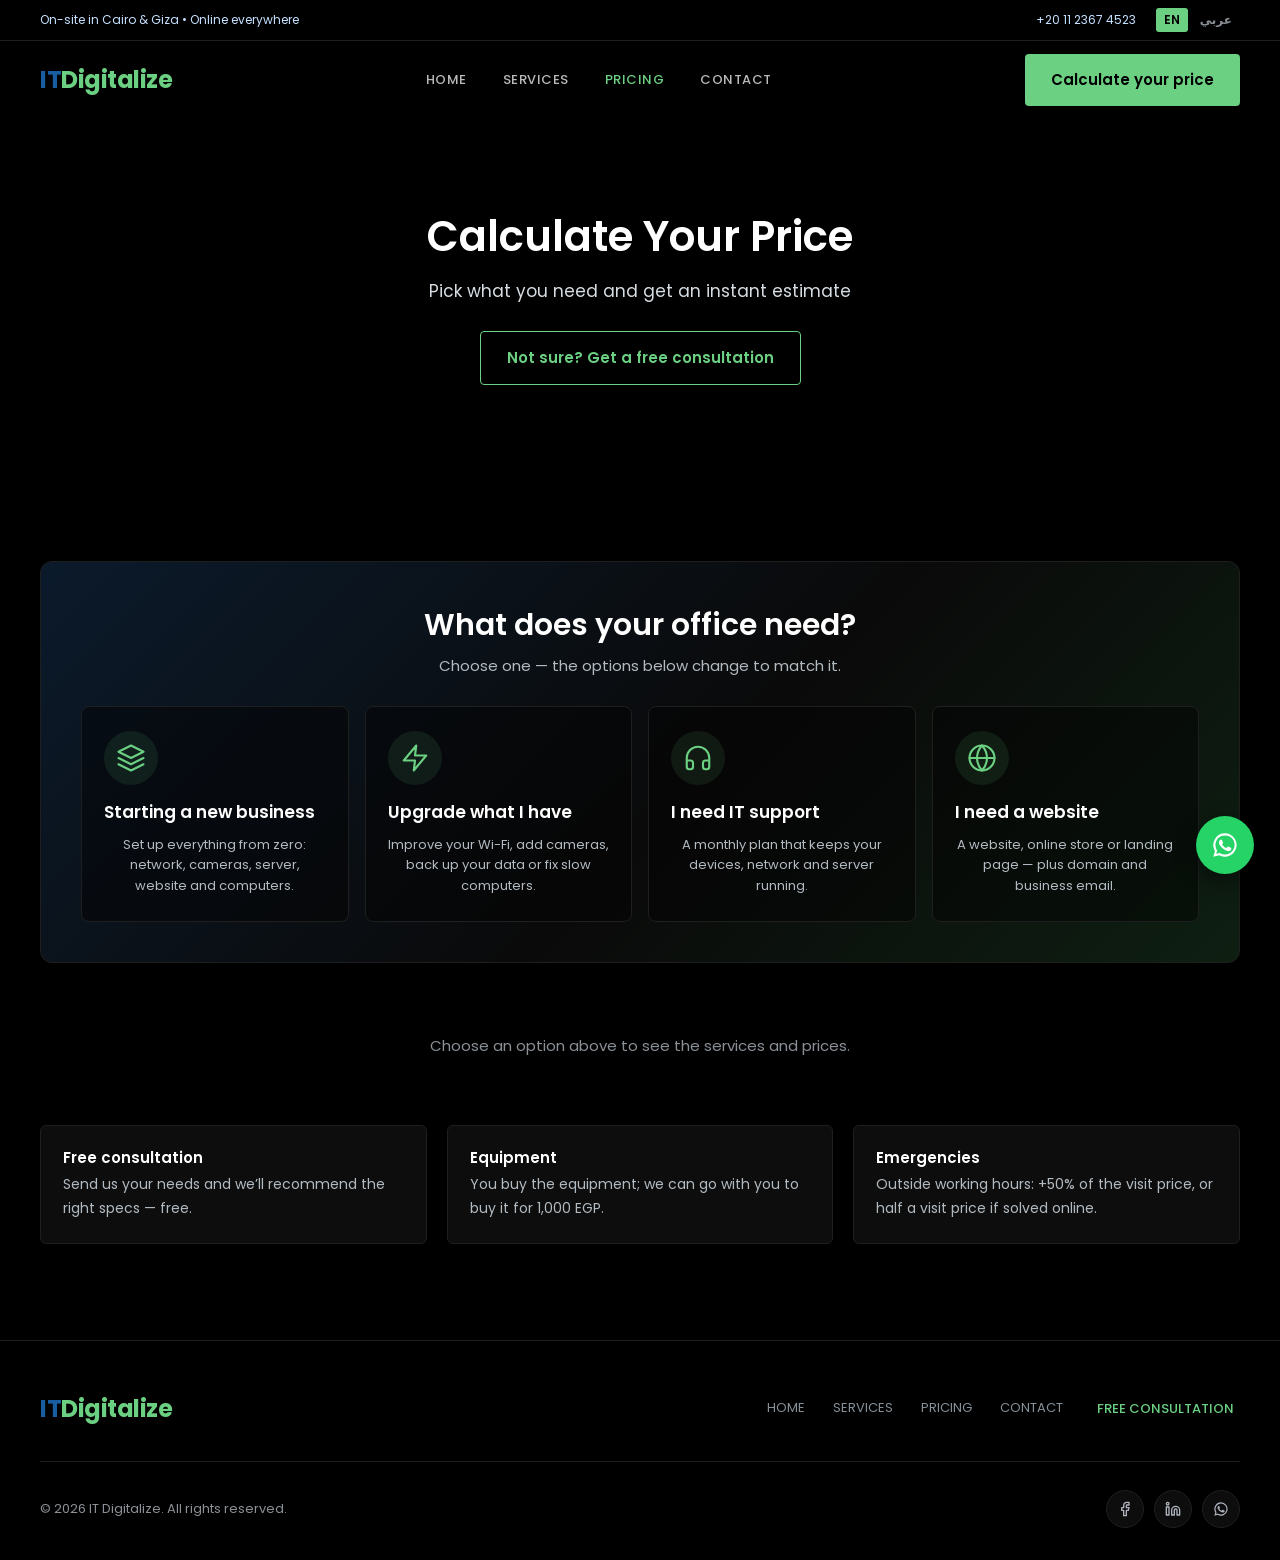
<file: ar/pricing.html>
<!DOCTYPE html>

<html data-alt="../pricing.html" dir="rtl" lang="ar">
<head>
<meta charset="utf-8"/>
<meta content="width=device-width, initial-scale=1" name="viewport"/>
<script>(function(){var d=document.documentElement,cur=d.lang,alt=d.getAttribute('data-alt'),s=null;try{s=localStorage.getItem('itd-lang');}catch(e){}if(/bot|crawl|spider|slurp|lighthouse|preview|facebookexternalhit/i.test(navigator.userAgent))return;var b=((navigator.languages&&navigator.languages[0])||navigator.language||'en').toLowerCase();var want=s||(b.indexOf('ar')===0?'ar':'en');if(want!==cur&&alt){location.replace(new URL(alt,location.href).href+location.search+location.hash);}})();</script>
<title>الأسعار والحاسبة | IT Digitalize</title>
<meta content="احسب سعر خدمات الـ IT وباقات الدعم الشهري على طول." name="description"/>
<link href="https://it-digitalize.online/ar/pricing.html" rel="canonical"/>
<link href="https://it-digitalize.online/pricing.html" hreflang="en" rel="alternate"/>
<link href="https://it-digitalize.online/ar/pricing.html" hreflang="ar" rel="alternate"/>
<link href="https://it-digitalize.online/pricing.html" hreflang="x-default" rel="alternate"/>
<meta content="website" property="og:type"/>
<meta content="IT Digitalize" property="og:site_name"/>
<meta content="الأسعار والحاسبة | IT Digitalize" property="og:title"/>
<meta content="احسب سعر خدمات الـ IT وباقات الدعم الشهري على طول." property="og:description"/>
<meta content="https://it-digitalize.online/ar/pricing.html" property="og:url"/>
<meta content="https://res.cloudinary.com/o4uwuwtd/image/upload/v1794246986/IT_Digitalize__Y2K_Tech_Dreamscape.png" property="og:image"/>
<meta content="ar_EG" property="og:locale"/>
<meta content="en_US" property="og:locale:alternate"/>
<meta content="summary_large_image" name="twitter:card"/>
<meta content="#000000" name="theme-color"/>
<link href="https://res.cloudinary.com/o4uwuwtd/image/upload/v1793989055/ITDD.png" rel="icon" type="image/png"/>
<link href="https://fonts.googleapis.com" rel="preconnect"/>
<link crossorigin="" href="https://fonts.gstatic.com" rel="preconnect"/>
<link href="https://fonts.googleapis.com/css2?family=Cairo:wght@400;500;600;700&amp;family=Poppins:wght@300;400;500;600;700&amp;display=swap" rel="stylesheet"/>
<link href="../css/style.css" rel="stylesheet"/>
</head>
<body>
<div class="topbar">
<div class="container">
<span class="topbar__left">في الموقع بالقاهرة والجيزة  •  أونلاين في أي مكان</span>
<div class="topbar__right">
<a class="ltr" href="tel:+201123674523">+20 11 2367 4523</a>
<div aria-label="Language" class="lang-switch">
<a data-lang="en" href="../pricing.html" hreflang="en" lang="en">EN</a>
<a aria-current="true" data-lang="ar" href="pricing.html" hreflang="ar" lang="ar">عربي</a>
</div>
</div>
</div>
</div>
<header class="header" id="header">
<div class="container">
<a aria-label="IT Digitalize home" class="brand" href="index.html">IT<span>Digitalize</span></a>
<nav aria-label="Main" class="nav" id="nav">
<a class="nav__link" href="index.html">الرئيسية</a>
<a class="nav__link" href="services.html">الخدمات</a>
<a aria-current="page" class="nav__link is-active" href="pricing.html">الأسعار</a>
<a class="nav__link" href="contact.html">تواصل معانا</a>
<a class="btn btn--primary nav__cta-mobile" href="pricing.html">احسب السعر</a>
</nav>
<a class="btn btn--primary header__cta" href="pricing.html">احسب السعر</a>
<button aria-controls="nav" aria-expanded="false" aria-label="القائمة" class="nav-toggle" id="navToggle" type="button"><svg aria-hidden="true" fill="none" height="22" stroke="currentColor" stroke-linecap="round" stroke-linejoin="round" stroke-width="2" viewbox="0 0 24 24" width="22"><path d="M4 6h16"></path><path d="M4 12h16"></path><path d="M4 18h16"></path></svg></button>
</div>
</header>
<main>
<section class="page-hero">
<div class="container">
<h1>احسب السعر</h1>
<p>اختار اللي محتاجه وشوف السعر التقريبي على طول</p>
<button class="btn btn--outline page-hero__btn" data-consult="" type="button">مش متأكد؟ خد استشارة مجانية</button>
</div>
</section>
<section class="section" id="plans">
<div class="container">
<div class="goals-wrap">
<h2 class="goals__title">مكتبك محتاج إيه؟</h2>
<p class="goals__sub">اختار واحدة — والاختيارات اللي تحت هتتغير على حسبها.</p>
<div aria-label="مكتبك محتاج إيه؟" class="goals" id="goals" role="radiogroup">
<button aria-checked="false" class="goal" data-goal="new" role="radio" type="button"><span class="goal__icon"><svg aria-hidden="true" fill="none" height="30" stroke="currentColor" stroke-linecap="round" stroke-linejoin="round" stroke-width="1.7" viewbox="0 0 24 24" width="30"><path d="m12 2 10 5-10 5L2 7z"></path><path d="m2 17 10 5 10-5"></path><path d="m2 12 10 5 10-5"></path></svg></span><strong>ببدأ بيزنس جديد</strong><span>جهّز كل حاجة من الصفر: الشبكة والكاميرات والسيرفر والموقع والأجهزة.</span></button><button aria-checked="false" class="goal" data-goal="upgrade" role="radio" type="button"><span class="goal__icon"><svg aria-hidden="true" fill="none" height="30" stroke="currentColor" stroke-linecap="round" stroke-linejoin="round" stroke-width="1.7" viewbox="0 0 24 24" width="30"><path d="M13 2 3 14h9l-1 8 10-12h-9l1-8z"></path></svg></span><strong>عايز أطوّر اللي عندي</strong><span>قوّي الواي فاي، زوّد كاميرات، اعمل باك أب، أو صلّح الأجهزة البطيئة.</span></button><button aria-checked="false" class="goal" data-goal="support" role="radio" type="button"><span class="goal__icon"><svg aria-hidden="true" fill="none" height="30" stroke="currentColor" stroke-linecap="round" stroke-linejoin="round" stroke-width="1.7" viewbox="0 0 24 24" width="30"><path d="M3 14h3a2 2 0 0 1 2 2v3a2 2 0 0 1-2 2H5a2 2 0 0 1-2-2v-7a9 9 0 0 1 18 0v7a2 2 0 0 1-2 2h-1a2 2 0 0 1-2-2v-3a2 2 0 0 1 2-2h3"></path></svg></span><strong>محتاج دعم فني</strong><span>باقة شهرية تخلي أجهزتك وشبكتك وسيرفرك شغالين على طول.</span></button><button aria-checked="false" class="goal" data-goal="web" role="radio" type="button"><span class="goal__icon"><svg aria-hidden="true" fill="none" height="30" stroke="currentColor" stroke-linecap="round" stroke-linejoin="round" stroke-width="1.7" viewbox="0 0 24 24" width="30"><circle cx="12" cy="12" r="10"></circle><path d="M2 12h20"></path><path d="M12 2a15.3 15.3 0 0 1 4 10 15.3 15.3 0 0 1-4 10 15.3 15.3 0 0 1-4-10 15.3 15.3 0 0 1 4-10z"></path></svg></span><strong>محتاج موقع</strong><span>موقع أو متجر إلكتروني أو صفحة هبوط — ومعاهم الدومين وإيميلات الشركة.</span></button>
</div>
</div>
<p class="goals__empty" id="goalEmpty">اختار حاجة من فوق علشان تشوف الخدمات والأسعار.</p>
<div class="panel" hidden="" id="panel-services">
<div class="shop">
<div class="shop__main">
<div class="start-box">
<div>
<h3>عايز سعر دقيق؟ احجز معاينة</h3>
<p>بنزور مكتبك ونديك عرض سعر نهائي — 1,500 جنيه، وخصم 500 جنيه لأول مرة.</p>
</div>
<button class="btn btn--primary" id="addInspection" type="button"></button>
</div>
<h3 class="shop__title" id="goalTitle"></h3>
<div aria-label="الأقسام" class="cat-chips" id="catChips" role="tablist"></div>
<div class="products" id="products"></div>
</div>
<aside aria-live="polite" class="cart" id="cart">
<div class="cart__head">
<h3>طلبك</h3>
<span class="cart__count" id="cartCount">0</span>
</div>
<div class="cart__items" id="cartItems"></div>
<label class="check" hidden="" id="firstWrap"><input checked="" id="c-first" type="checkbox"/> <span>أول مرة أتعامل مع IT Digitalize (خصم 500 جنيه على المعاينة)</span></label>
<div class="cart__total">
<span>الإجمالي التقريبي</span>
<div><strong id="r-total">0</strong> <span>جنيه</span></div>
</div>
<p class="cart__monthly" id="r-monthly"></p>
<p class="result__note">سعر المصنعية فقط. الأجهزة والكابلات والخامات والتراخيص منفصلة. السعر النهائي بعد المعاينة.</p>
<div class="result__actions">
<button class="btn btn--primary" id="r-request" type="button">اطلب عرض السعر ده</button>
<a class="btn btn--outline" href="https://wa.me/201123674523" id="r-wa" rel="noopener" target="_blank">ابعته على واتساب</a>
<button class="cart__clear" id="r-clear" type="button">امسح الطلب</button>
</div>
</aside>
</div>
<a class="cart-bar" href="#cart" id="cartBar"><span><span>طلبك</span> (<b id="barCount">0</b>)</span><span>≈ <b id="barTotal">0</b> <span>جنيه</span></span></a>
<div aria-live="polite" class="toast" id="toast" role="status"></div>
</div>
<div class="panel" hidden="" id="panel-plans">
<div class="calc">
<div class="calc__card">
<div class="field">
<div class="range-head"><label for="p-dev">عدد الأجهزة</label><output id="p-dev-out">5</output></div>
<input class="range" id="p-dev" max="40" min="1" type="range" value="5"/>
</div>
<div class="field">
<div class="range-head"><label for="p-hrs">ساعات الشغل في اليوم</label><output id="p-hrs-out">8</output></div>
<input class="range" id="p-hrs" max="16" min="8" type="range" value="8"/>
<p class="result__note">الباقات بتغطي 8 ساعات شغل. كل ساعة زيادة بتضيف 10%.</p>
</div>
<div class="plan-picks" id="p-picks"></div>
<ul class="plan-features" id="p-features"></ul>
</div>
<aside aria-live="polite" class="result">
<h3><span>باقتك:</span> <b id="p-name" style="color:#fff"></b></h3>
<div class="result__lines" id="p-lines"></div>
<div class="result__total"><strong id="p-total">0</strong> <span>جنيه / شهرياً</span></div>
<p class="result__note">الزيارة: 600 جنيه + انتقالات (لحد 400 جنيه) بتتحدد في بداية التعاقد. وقت الاستجابة: ساعة.</p>
<div class="result__actions">
<button class="btn btn--primary" id="p-request" type="button">ابدأ الباقة دي</button>
<a class="btn btn--outline" href="https://wa.me/201123674523" id="p-wa" rel="noopener" target="_blank">ابعته على واتساب</a>
</div>
</aside>
</div>
</div>
<div class="notes">
<div class="note reveal"><h3>استشارة مجانية</h3><p>ابعتلنا احتياجاتك وهنقولك المواصفات المناسبة — ببلاش.</p></div>
<div class="note reveal"><h3>الأجهزة والخامات</h3><p>انت بتشتري الأجهزة، وممكن ننزل معاك نشتريها مقابل 1,000 جنيه.</p></div>
<div class="note reveal"><h3>الطوارئ</h3><p>بره ساعات الشغل: +50% من سعر الزيارة، أو نص سعر الزيارة لو اتحلت أونلاين.</p></div>
</div>
</div>
</section>
</main>
<footer class="footer">
<div class="container">
<div class="footer__top">
<a class="brand" href="index.html">IT<span>Digitalize</span></a>
<nav aria-label="Footer" class="footer__links">
<a href="index.html">الرئيسية</a>
<a href="services.html">الخدمات</a>
<a href="pricing.html">الأسعار</a>
<a href="contact.html">تواصل معانا</a>
<button class="footer__consult" data-consult="" type="button">استشارة مجانية</button>
</nav>
</div>
<div class="footer__bottom">
<p>© <span id="year">2026</span> IT Digitalize. <span>جميع الحقوق محفوظة.</span></p>
<div class="social"><a aria-label="Facebook" href="https://www.facebook.com/I.T.Digitalize" rel="noopener" target="_blank"><svg aria-hidden="true" fill="none" height="16" stroke="currentColor" stroke-linecap="round" stroke-linejoin="round" stroke-width="2" viewbox="0 0 24 24" width="16"><path d="M18 2h-3a5 5 0 0 0-5 5v3H7v4h3v8h4v-8h3l1-4h-4V7a1 1 0 0 1 1-1h3z"></path></svg></a><a aria-label="LinkedIn" href="https://www.linkedin.com/company/it-digitalize" rel="noopener" target="_blank"><svg aria-hidden="true" fill="none" height="16" stroke="currentColor" stroke-linecap="round" stroke-linejoin="round" stroke-width="2" viewbox="0 0 24 24" width="16"><path d="M16 8a6 6 0 0 1 6 6v7h-4v-7a2 2 0 0 0-2-2 2 2 0 0 0-2 2v7h-4v-7a6 6 0 0 1 6-6z"></path><rect height="12" width="4" x="2" y="9"></rect><circle cx="4" cy="4" r="2"></circle></svg></a><a aria-label="WhatsApp" href="https://wa.me/201123674523" rel="noopener" target="_blank"><svg aria-hidden="true" fill="currentColor" height="16" viewbox="0 0 24 24" width="16"><path d="M12 2a10 10 0 0 0-8.6 15.1L2 22l5-1.3A10 10 0 1 0 12 2zm0 18.2a8.2 8.2 0 0 1-4.2-1.2l-.3-.2-3 .8.8-2.9-.2-.3A8.2 8.2 0 1 1 12 20.2zm4.5-6.1c-.2-.1-1.5-.7-1.7-.8s-.4-.1-.6.1-.7.8-.8 1-.3.2-.5.1a6.7 6.7 0 0 1-3.3-2.9c-.3-.4.2-.4.7-1.4a.5.5 0 0 0 0-.4l-.8-1.9c-.2-.5-.4-.4-.6-.4h-.5a1 1 0 0 0-.7.3 3 3 0 0 0-.9 2.2 5.1 5.1 0 0 0 1.1 2.7 11.6 11.6 0 0 0 4.4 3.9c1.6.7 2.3.8 3.1.6a2.7 2.7 0 0 0 1.8-1.2 2.2 2.2 0 0 0 .2-1.3c-.1-.1-.3-.2-.5-.3z"></path></svg></a></div>
</div>
</div>
</footer>
<div class="modal" hidden="" id="consultModal">
<div class="modal__backdrop" data-close=""></div>
<div aria-labelledby="consultTitle" aria-modal="true" class="modal__dialog" role="dialog">
<button aria-label="اقفل" class="modal__close" data-close="" type="button">×</button>
<header class="modal__head">
<h2 id="consultTitle">كلمنا دلوقتي</h2>
<p>استشارة مجانية — قولنا محتاج إيه وهنرد عليك خلال ساعة.</p>
</header>
<div class="modal__body">
<form class="form js-contact-form" novalidate="">
<div class="form__row">
<div class="field">
<label for="m-name">الاسم</label>
<input autocomplete="name" id="m-name" name="name" placeholder="اسمك" required="" type="text"/>
</div>
<div class="field">
<label for="m-phone">الموبايل / واتساب</label>
<input autocomplete="tel" id="m-phone" inputmode="tel" name="phone" placeholder="01x xxxx xxxx" required="" type="tel"/>
</div>
</div>
<div class="field">
<label for="m-service">الخدمة</label>
<select id="m-service" name="service" required=""><option disabled="" selected="" value="">اختار الخدمة</option><option value="Networks &amp; CCTV">الشبكات والكاميرات</option><option value="Servers">السيرفرات</option><option value="Web">الويب</option><option value="IT Support">الدعم الفني</option><option value="Monthly support plan">باقة دعم شهري</option><option value="Site inspection">معاينة</option><option value="Other">حاجة تانية</option></select>
</div>
<div class="field">
<label for="m-msg">رسالتك</label>
<textarea id="m-msg" name="message" placeholder="احكيلنا عن مكتبك أو المشكلة اللي عندك…" required=""></textarea>
</div>
<input aria-hidden="true" autocomplete="off" class="visually-hidden" name="_honey" tabindex="-1" type="text"/>
<button class="btn btn--primary btn--block" type="submit">ابعت الطلب</button>
<p aria-live="polite" class="form__status" role="status"></p>
</form>
<div class="info-list info-list--compact">
<a class="info" href="https://wa.me/201123674523" rel="noopener" target="_blank"><svg aria-hidden="true" fill="currentColor" height="28" viewbox="0 0 24 24" width="28"><path d="M12 2a10 10 0 0 0-8.6 15.1L2 22l5-1.3A10 10 0 1 0 12 2zm0 18.2a8.2 8.2 0 0 1-4.2-1.2l-.3-.2-3 .8.8-2.9-.2-.3A8.2 8.2 0 1 1 12 20.2zm4.5-6.1c-.2-.1-1.5-.7-1.7-.8s-.4-.1-.6.1-.7.8-.8 1-.3.2-.5.1a6.7 6.7 0 0 1-3.3-2.9c-.3-.4.2-.4.7-1.4a.5.5 0 0 0 0-.4l-.8-1.9c-.2-.5-.4-.4-.6-.4h-.5a1 1 0 0 0-.7.3 3 3 0 0 0-.9 2.2 5.1 5.1 0 0 0 1.1 2.7 11.6 11.6 0 0 0 4.4 3.9c1.6.7 2.3.8 3.1.6a2.7 2.7 0 0 0 1.8-1.2 2.2 2.2 0 0 0 .2-1.3c-.1-.1-.3-.2-.5-.3z"></path></svg><div><small>واتساب</small><strong class="ltr">+20 11 2367 4523</strong></div></a>
<a class="info" href="tel:+201123674523"><svg aria-hidden="true" fill="none" height="26" stroke="currentColor" stroke-linecap="round" stroke-linejoin="round" stroke-width="1.8" viewbox="0 0 24 24" width="26"><path d="M22 16.9v3a2 2 0 0 1-2.2 2 19.8 19.8 0 0 1-8.6-3.1 19.5 19.5 0 0 1-6-6A19.8 19.8 0 0 1 2.1 4.2 2 2 0 0 1 4.1 2h3a2 2 0 0 1 2 1.7c.1.9.4 1.9.7 2.8a2 2 0 0 1-.5 2.1L8.1 9.9a16 16 0 0 0 6 6l1.3-1.3a2 2 0 0 1 2.1-.4c.9.3 1.9.6 2.8.7a2 2 0 0 1 1.7 2z"></path></svg><div><small>اتصل بينا</small><strong class="ltr">+20 11 2367 4523</strong></div></a>
<div class="info"><svg aria-hidden="true" fill="none" height="26" stroke="currentColor" stroke-linecap="round" stroke-linejoin="round" stroke-width="1.8" viewbox="0 0 24 24" width="26"><path d="M20 10c0 5-5.5 10.2-7.4 11.8a1 1 0 0 1-1.2 0C9.5 20.2 4 15 4 10a8 8 0 0 1 16 0"></path><circle cx="12" cy="10" r="3"></circle></svg><div><small>المنطقة</small><strong>القاهرة والجيزة  •  أونلاين في أي مكان</strong></div></div>
</div>
</div>
</div>
</div>
<a aria-label="كلمنا على واتساب" class="fab-whatsapp" href="https://wa.me/201123674523?text=Hi%20IT%20Digitalize%2C%20I%27d%20like%20to%20know%20more%20about%20your%20services" rel="noopener" target="_blank"><svg aria-hidden="true" fill="currentColor" height="28" viewbox="0 0 24 24" width="28"><path d="M12 2a10 10 0 0 0-8.6 15.1L2 22l5-1.3A10 10 0 1 0 12 2zm0 18.2a8.2 8.2 0 0 1-4.2-1.2l-.3-.2-3 .8.8-2.9-.2-.3A8.2 8.2 0 1 1 12 20.2zm4.5-6.1c-.2-.1-1.5-.7-1.7-.8s-.4-.1-.6.1-.7.8-.8 1-.3.2-.5.1a6.7 6.7 0 0 1-3.3-2.9c-.3-.4.2-.4.7-1.4a.5.5 0 0 0 0-.4l-.8-1.9c-.2-.5-.4-.4-.6-.4h-.5a1 1 0 0 0-.7.3 3 3 0 0 0-.9 2.2 5.1 5.1 0 0 0 1.1 2.7 11.6 11.6 0 0 0 4.4 3.9c1.6.7 2.3.8 3.1.6a2.7 2.7 0 0 0 1.8-1.2 2.2 2.2 0 0 0 .2-1.3c-.1-.1-.3-.2-.5-.3z"></path></svg></a>
<button aria-label="ارجع لأول الصفحة" class="fab-top" id="toTop" type="button"><svg aria-hidden="true" fill="none" height="20" stroke="currentColor" stroke-linecap="round" stroke-linejoin="round" stroke-width="2.5" viewbox="0 0 24 24" width="20"><path d="m18 15-6-6-6 6"></path></svg></button>
<script src="../js/main.js"></script>
<script src="../js/pricing.js"></script>
</body>
</html>
</file>
<file: css/style.css>
/* ==========================================================================
   IT Digitalize — v2
   Dark theme (black / blue #185DA0 / green #6BD082), EN + AR (RTL)
   ========================================================================== */

:root {
  --bg: #000;
  --bg-elev: #0a0a0a;
  --card: #0d0d0d;
  --border: #1f1f1f;
  --blue: #185DA0;
  --blue-light: #5591ce;
  --green: #6BD082;
  --green-dark: #0e1f12;
  --text: #b3bbc2;
  --muted: #8a9096;
  --white: #fff;
  --radius: 6px;
  --container: 1200px;
  --hero-image: url("https://res.cloudinary.com/o4uwuwtd/image/upload/v1794246986/IT_Digitalize__Y2K_Tech_Dreamscape.png");
  --font: 'Poppins', system-ui, sans-serif;
  --shadow: 0 12px 30px rgba(0, 0, 0, .5);
}

/* ---------- Reset ---------- */
*, *::before, *::after { box-sizing: border-box; }
html { scroll-behavior: smooth; -webkit-text-size-adjust: 100%; }
body {
  margin: 0;
  font-family: var(--font);
  font-size: 15px;
  line-height: 1.7;
  color: var(--text);
  background: var(--bg);
  overflow-x: hidden;
}
html[dir="rtl"] body { --font: 'Cairo', 'Poppins', system-ui, sans-serif; }
img { max-width: 100%; display: block; }
a { color: inherit; text-decoration: none; }
ul { list-style: none; margin: 0; padding: 0; }
h1, h2, h3, h4, p { margin: 0; }
h1, h2, h3, h4 { color: var(--white); font-weight: 600; line-height: 1.3; }
button, input, select, textarea { font: inherit; color: inherit; }
button { cursor: pointer; background: none; border: 0; }
svg { flex-shrink: 0; }
:focus-visible { outline: 2px solid var(--green); outline-offset: 3px; }

.container { width: 100%; max-width: calc(var(--container) + 40px); margin: 0 auto; padding: 0 20px; }
.section { padding: 96px 0; }
.section--alt { background: var(--bg-elev); }
.section-header { text-align: center; max-width: 680px; margin: 0 auto 48px; }
.section-header h2 { font-size: 32px; }
.section-header p { margin-top: 10px; font-size: 16px; }
.eyebrow {
  display: inline-block;
  color: var(--green);
  font-size: 13px;
  font-weight: 600;
  letter-spacing: 1.2px;
  text-transform: uppercase;
  margin-bottom: 12px;
}
html[dir="rtl"] .eyebrow { letter-spacing: 0; }
.visually-hidden { position: absolute !important; width: 1px; height: 1px; overflow: hidden; clip: rect(0 0 0 0); white-space: nowrap; }

/* ---------- Buttons ---------- */
.btn {
  display: inline-flex;
  align-items: center;
  justify-content: center;
  gap: 10px;
  padding: 13px 26px;
  border-radius: 4px;
  font-size: 15px;
  font-weight: 600;
  transition: background .25s, color .25s, transform .25s, box-shadow .25s;
  white-space: nowrap;
}
.btn--primary { background: var(--green); color: #000; }
.btn--primary:hover { background: #86e09b; transform: translateY(-2px); box-shadow: 0 8px 20px rgba(107, 208, 130, .25); }
.btn--outline { border: 1px solid var(--green); color: var(--green); }
.btn--outline:hover { background: var(--green); color: #000; }
.btn--lg { padding: 16px 32px; font-size: 16px; }
.btn--block { width: 100%; }
html[dir="rtl"] .icon-flip { transform: scaleX(-1); }

/* ---------- Topbar ---------- */
.topbar { border-bottom: 1px solid var(--border); font-size: 12px; color: #c5e0ff; }
.topbar .container { display: flex; justify-content: space-between; align-items: center; gap: 16px; min-height: 40px; }
.topbar__right { display: flex; align-items: center; gap: 20px; }
.lang-switch { display: inline-flex; gap: 4px; }
.lang-switch a { color: var(--muted); font-size: 12px; font-weight: 600; padding: 2px 8px; border-radius: 3px; transition: color .2s; }
.lang-switch a:hover { color: var(--white); }
.lang-switch a[aria-current] { color: #000; background: var(--green); }

/* ---------- Header / Nav ---------- */
.header {
  position: sticky;
  top: 0;
  z-index: 50;
  background: rgba(0, 0, 0, .92);
  backdrop-filter: blur(8px);
  border-bottom: 1px solid transparent;
  transition: border-color .3s;
}
.header.is-scrolled { border-bottom-color: var(--border); }
.header .container { display: flex; align-items: center; justify-content: space-between; gap: 24px; min-height: 78px; }
.brand { font-size: 24px; font-weight: 700; color: var(--blue); letter-spacing: -.5px; direction: ltr; }
.brand span { color: var(--green); }
.nav { display: flex; align-items: center; gap: 36px; }
.nav__link {
  display: inline-flex;
  align-items: center;
  gap: 4px;
  color: #bababa;
  font-size: 13px;
  font-weight: 500;
  text-transform: uppercase;
  letter-spacing: .5px;
  padding: 10px 0;
  transition: color .25s;
}
html[dir="rtl"] .nav__link { font-size: 15px; letter-spacing: 0; }
.nav__link:hover, .nav__link.is-active { color: var(--blue-light); }
.nav__link.is-active { color: var(--green); }
.nav-toggle { display: none; color: var(--green); border: 1px solid var(--border); border-radius: 4px; padding: 8px; }

/* ---------- Hero ---------- */
.hero {
  position: relative;
  text-align: center;
  padding: 140px 0 190px;
  background: var(--hero-image) center / cover no-repeat;
  isolation: isolate;
}
.hero::before { content: ""; position: absolute; inset: 0; z-index: -1; background: linear-gradient(180deg, rgba(0,0,0,.55) 0%, rgba(0,0,0,.6) 70%, #000 100%); }
.hero h1 { font-size: 54px; font-weight: 700; text-transform: uppercase; text-shadow: 3px 3px 2px #000; line-height: 1.25; }
html[dir="rtl"] .hero h1 { font-size: 50px; }
.hero h1 .c-blue { color: var(--blue-light); }
.hero h1 .c-green { color: var(--green); }
.hero p { max-width: 780px; margin: 26px auto 38px; font-size: 18px; color: var(--white); }
.page-hero { padding: 90px 0 80px; text-align: center; background: var(--hero-image) center / cover no-repeat; position: relative; isolation: isolate; }
.page-hero::before { content: ""; position: absolute; inset: 0; z-index: -1; background: linear-gradient(180deg, rgba(0,0,0,.72), #000); }
.page-hero h1 { font-size: 42px; }
.page-hero p { margin-top: 12px; font-size: 17px; color: #d6dde3; }

/* ---------- Raised service boxes ---------- */
.service-boxes { position: relative; z-index: 2; margin-top: -120px; }
.service-boxes__grid { display: grid; grid-template-columns: repeat(4, 1fr); gap: 20px; align-items: start; }
.service-box {
  display: flex;
  flex-direction: column;
  align-items: center;
  text-align: center;
  padding: 30px 24px;
  background: #000;
  border: 1px solid var(--border);
  border-radius: var(--radius);
  box-shadow: var(--shadow);
  transition: background .4s, transform .3s, border-color .3s;
}
.service-box__icon { color: var(--green); transition: color .3s; }
.service-box h3 { font-size: 18px; margin-top: 14px; transition: color .3s; }
.service-box__body { display: grid; grid-template-rows: 0fr; transition: grid-template-rows .6s ease; width: 100%; }
.service-box__inner { overflow: hidden; }
.service-box__inner ul { margin: 16px 0 14px; text-align: start; display: grid; gap: 6px; font-size: 14px; }
.service-box__inner li { display: flex; gap: 8px; }
.service-box__inner li::before { content: "•"; color: var(--green); }
.service-box__more { font-size: 14px; font-weight: 600; color: var(--blue-light); }
.service-box.is-open .service-box__body { grid-template-rows: 1fr; }
.service-box:hover { background: var(--green); border-color: var(--green); transform: translateY(-4px); }
.service-box:hover .service-box__icon,
.service-box:hover h3,
.service-box:hover li,
.service-box:hover li::before,
.service-box:hover .service-box__more { color: #000; }

/* ---------- Steps ---------- */
.steps { display: grid; grid-template-columns: repeat(5, 1fr); gap: 20px; counter-reset: step; }
.step { background: var(--card); border: 1px solid var(--border); border-radius: var(--radius); padding: 28px 18px; text-align: center; }
.step__num { width: 48px; height: 48px; margin: 0 auto 14px; border-radius: 50%; background: var(--blue); color: var(--white); display: grid; place-items: center; font-weight: 700; font-size: 18px; }
.step h3 { font-size: 16px; }
.step p { font-size: 13px; margin-top: 6px; }

/* ---------- Plans band ---------- */
.plans-band {
  display: flex;
  align-items: center;
  justify-content: space-between;
  gap: 48px;
  padding: 52px;
  border: 1px solid var(--border);
  border-radius: 8px;
  background: linear-gradient(110deg, var(--green-dark), #0b1a2b);
}
.plans-band h2 { font-size: 30px; max-width: 560px; }
.plans-band p { margin-top: 14px; max-width: 560px; }
.chips { display: flex; flex-wrap: wrap; gap: 10px; margin-top: 22px; }
.chip { border: 1px solid var(--blue-light); color: var(--blue-light); border-radius: 20px; padding: 4px 14px; font-size: 13px; font-weight: 500; }

/* ---------- Split (web / about) ---------- */
.split { display: grid; grid-template-columns: 1fr 1fr; gap: 64px; align-items: center; }
.split h2 { font-size: 34px; }
.split p { margin-top: 16px; font-size: 16px; }
.checklist { display: grid; gap: 8px; margin: 22px 0 30px; }
.checklist li { display: flex; align-items: center; gap: 10px; }
.checklist svg { color: var(--green); }

/* Device mockup (pure CSS) */
.mockup { position: relative; padding: 10px 40px 40px 0; }
html[dir="rtl"] .mockup { padding: 10px 0 40px 40px; }
.laptop { position: relative; }
.laptop__screen { background: #1a1a1a; border-radius: 12px 12px 0 0; padding: 12px; box-shadow: var(--shadow); }
.laptop__base { height: 14px; margin: 0 -6%; background: linear-gradient(#2c2c2c, #1b1b1b); border-radius: 0 0 10px 10px; }
.phone { position: absolute; bottom: 0; inset-inline-end: 0; width: 26%; background: #1a1a1a; border-radius: 18px; padding: 7px; box-shadow: -8px 12px 30px rgba(0,0,0,.7); }
.fake-site { background: #0f1720; border-radius: 4px; overflow: hidden; aspect-ratio: 16 / 10; display: flex; flex-direction: column; }
.phone .fake-site { aspect-ratio: 9 / 18; border-radius: 12px; }
.fake-site__bar { height: 9%; background: #111a24; display: flex; align-items: center; gap: 6%; padding: 0 5%; }
.fake-site__bar i { display: block; height: 28%; width: 12%; border-radius: 3px; background: #2a3a4c; }
.fake-site__bar i:first-child { background: var(--green); width: 16%; }
.fake-site__hero { flex: 0 0 42%; background: linear-gradient(110deg, var(--blue), var(--green)); background-size: 200% 200%; animation: shimmer 6s ease-in-out infinite alternate; display: grid; place-content: center; gap: 8px; padding: 0 10%; }
.fake-site__hero i { display: block; height: 8px; border-radius: 4px; background: rgba(255,255,255,.85); }
.fake-site__hero i:last-child { width: 60%; margin: 0 auto; background: rgba(0,0,0,.35); }
.fake-site__cards { flex: 1; display: grid; grid-template-columns: repeat(3, 1fr); gap: 5%; padding: 5%; }
.phone .fake-site__cards { grid-template-columns: 1fr; gap: 6%; }
.fake-site__cards i { display: block; background: #1b2633; border-radius: 4px; }
@keyframes shimmer { from { background-position: 0% 50%; } to { background-position: 100% 50%; } }

/* ---------- Feature cards ---------- */
.features { display: grid; grid-template-columns: repeat(4, 1fr); gap: 20px; }
.feature { background: var(--card); border: 1px solid var(--border); border-radius: var(--radius); padding: 28px 24px; transition: border-color .3s, transform .3s; }
.feature:hover { border-color: var(--green); transform: translateY(-4px); }
.feature svg { color: var(--green); }
.feature h3 { font-size: 18px; margin: 14px 0 6px; }
.feature p { font-size: 14px; }

/* ---------- Case cards ---------- */
.cases { display: grid; grid-template-columns: repeat(3, 1fr); gap: 24px; }
.case { background: var(--card); border: 1px solid var(--border); border-radius: var(--radius); overflow: hidden; display: flex; flex-direction: column; transition: transform .3s, box-shadow .3s; }
.case:hover { transform: translateY(-4px); box-shadow: var(--shadow); }
.case img { width: 100%; aspect-ratio: 16 / 9; object-fit: cover; filter: saturate(.85) brightness(.85); }
.case__body { padding: 24px; display: flex; flex-direction: column; gap: 8px; flex: 1; }
.case__tag { font-size: 11px; font-weight: 600; color: var(--green); letter-spacing: 1px; text-transform: uppercase; }
.case h3 { font-size: 18px; }
.case p { font-size: 14px; flex: 1; }
.case__link { font-size: 14px; font-weight: 600; color: var(--blue-light); margin-top: 6px; }
.case__link:hover { color: var(--green); }

/* ---------- Contact ---------- */
.contact { display: grid; grid-template-columns: 1fr 380px; gap: 32px; align-items: start; }
.form { background: var(--card); border: 1px solid var(--border); border-radius: var(--radius); padding: 32px; display: grid; gap: 18px; }
.form__row { display: grid; grid-template-columns: 1fr 1fr; gap: 16px; }
.field { display: grid; gap: 8px; }
.field label { font-size: 13px; font-weight: 500; }
.field input, .field select, .field textarea {
  width: 100%;
  background: var(--bg-elev);
  border: 1px solid var(--border);
  border-radius: 4px;
  padding: 13px 16px;
  color: var(--white);
  font-size: 14px;
  transition: border-color .2s;
}
.field select { appearance: none; background-image: url("data:image/svg+xml,%3Csvg xmlns='http://www.w3.org/2000/svg' width='16' height='16' fill='none' stroke='%238a9096' stroke-width='2' viewBox='0 0 24 24'%3E%3Cpath d='m6 9 6 6 6-6'/%3E%3C/svg%3E"); background-repeat: no-repeat; background-position: right 14px center; padding-inline-end: 40px; }
html[dir="rtl"] .field select { background-position: left 14px center; }
.field textarea { min-height: 120px; resize: vertical; }
.field input:focus, .field select:focus, .field textarea:focus { border-color: var(--green); outline: none; }
.field input::placeholder, .field textarea::placeholder { color: #5d646b; }
.form__status { font-size: 14px; min-height: 1em; }
.form__status.is-ok { color: var(--green); }
.form__status.is-error { color: #ff7a7a; }
.info-list { display: grid; gap: 16px; }
.info { display: flex; align-items: center; gap: 16px; background: var(--card); border: 1px solid var(--border); border-radius: var(--radius); padding: 20px 24px; transition: border-color .3s; }
a.info:hover { border-color: var(--green); }
.info svg { color: var(--green); }
.info small { display: block; font-size: 13px; }
.info strong { color: var(--white); font-size: 16px; font-weight: 600; }
.ltr { direction: ltr; unicode-bidi: embed; }

/* ---------- Services page ---------- */
.svc { display: grid; grid-template-columns: 1fr 1fr; gap: 56px; align-items: center; }
.svc + .svc { margin-top: 0; }
.svc__media img { width: 100%; aspect-ratio: 4 / 3; object-fit: cover; border-radius: 8px; border: 1px solid var(--border); filter: saturate(.85) brightness(.9); }
.svc--reverse .svc__media { order: 2; }
.svc h2 { display: flex; align-items: center; gap: 14px; font-size: 32px; }
.svc h2 svg { color: var(--green); }
.svc > div > p { margin-top: 14px; font-size: 16px; }
.svc-list { display: grid; gap: 12px; margin: 26px 0 30px; }
.svc-list li { background: var(--card); border: 1px solid var(--border); border-radius: var(--radius); padding: 14px 18px; }
.svc-list strong { display: block; color: var(--white); font-weight: 600; font-size: 15px; }
.svc-list span { font-size: 13px; }
.svc-anchor { scroll-margin-top: 90px; }

/* ---------- Pricing page ---------- */
.panel[hidden] { display: none; }
.calc { display: grid; grid-template-columns: 1fr 420px; gap: 32px; align-items: start; }
.calc__card { background: var(--card); border: 1px solid var(--border); border-radius: var(--radius); padding: 32px; display: grid; gap: 20px; }
.qty { display: inline-flex; border: 1px solid var(--border); border-radius: 4px; overflow: hidden; }
.qty button { width: 46px; color: var(--green); font-size: 20px; font-weight: 600; background: var(--card); }
.qty button:hover { background: #151515; }
.qty input { width: 70px; text-align: center; background: var(--bg-elev); border: 0; border-inline: 1px solid var(--border); padding: 12px 0; color: var(--white); font-weight: 600; -moz-appearance: textfield; }
.qty input::-webkit-inner-spin-button { -webkit-appearance: none; }
.check { display: flex; align-items: flex-start; gap: 10px; font-size: 14px; cursor: pointer; }
.check input { accent-color: var(--green); width: 18px; height: 18px; margin-top: 3px; }
.result { position: sticky; top: 100px; background: var(--green-dark); border: 1px solid var(--green); border-radius: var(--radius); padding: 30px; display: grid; gap: 14px; }
.result h3 { font-size: 15px; color: var(--text); font-weight: 500; }
.result__lines { display: grid; gap: 10px; }
.result__line { display: flex; justify-content: space-between; gap: 12px; font-size: 14px; align-items: flex-start; }
.result__line b { color: var(--white); font-weight: 500; white-space: nowrap; }
.result__line button { color: var(--muted); font-size: 18px; line-height: 1; padding: 0 4px; }
.result__line button:hover { color: #ff7a7a; }
.result__empty { font-size: 14px; color: var(--muted); }
.result__total { border-top: 1px solid rgba(107,208,130,.25); padding-top: 14px; display: flex; align-items: baseline; gap: 8px; flex-wrap: wrap; }
.result__total strong { font-size: 40px; color: var(--green); font-weight: 700; line-height: 1.1; }
.result__note { font-size: 12px; color: var(--muted); }
.result__actions { display: grid; gap: 10px; }
.plan-picks { display: grid; grid-template-columns: repeat(4, 1fr); gap: 12px; }
.plan-pick { border: 1px solid var(--border); border-radius: var(--radius); padding: 16px; background: var(--bg-elev); transition: border-color .25s, background .25s; }
.plan-pick.is-active { border-color: var(--green); background: var(--green-dark); }
.plan-pick strong { display: block; color: var(--white); }
.plan-pick span { font-size: 12px; }
.plan-features { display: grid; gap: 8px; font-size: 14px; }
.plan-features li { display: flex; gap: 10px; align-items: center; }
.plan-features svg { color: var(--green); }
.range { width: 100%; accent-color: var(--green); }
.range-head { display: flex; justify-content: space-between; align-items: baseline; }
.range-head output { color: var(--white); font-weight: 600; font-size: 18px; }
.notes { margin-top: 56px; display: grid; grid-template-columns: repeat(3, 1fr); gap: 20px; }
.note { background: var(--card); border: 1px solid var(--border); border-radius: var(--radius); padding: 22px; font-size: 14px; }
.note h3 { font-size: 15px; margin-bottom: 6px; }

/* ---------- Footer ---------- */
.footer { border-top: 1px solid var(--border); padding: 48px 0 32px; }
.footer__top { display: flex; justify-content: space-between; align-items: center; gap: 24px; flex-wrap: wrap; padding-bottom: 32px; border-bottom: 1px solid var(--border); }
.footer__links { display: flex; flex-wrap: wrap; gap: 28px; }
.footer__links a { font-size: 13px; text-transform: uppercase; color: #859098; transition: color .25s; }
.footer__links a:hover { color: var(--green); }
.footer__bottom { display: flex; justify-content: space-between; align-items: center; gap: 20px; flex-wrap: wrap; padding-top: 28px; font-size: 13px; color: var(--muted); }
.social { display: flex; gap: 10px; }
.social a { width: 38px; height: 38px; border-radius: 50%; background: var(--card); border: 1px solid var(--border); display: grid; place-items: center; transition: background .25s, border-color .25s; }
.social a:hover { background: var(--blue); border-color: var(--blue); }
.social img { width: 16px; height: 16px; }

/* ---------- Fixed buttons ---------- */
.fab-whatsapp {
  position: fixed;
  bottom: 26px;
  right: 26px;
  z-index: 60;
  width: 58px; height: 58px;
  border-radius: 50%;
  background: #25D366;
  color: #fff;
  display: grid;
  place-items: center;
  box-shadow: 0 8px 22px rgba(0,0,0,.45);
  transition: transform .25s;
}
.fab-whatsapp:hover { transform: scale(1.08); }
.fab-top {
  position: fixed;
  top: 50%;
  right: 30px;
  z-index: 60;
  width: 46px; height: 46px;
  border-radius: 50%;
  background: var(--blue);
  color: #fff;
  display: grid;
  place-items: center;
  box-shadow: 0 6px 18px rgba(0,0,0,.4);
  opacity: 0;
  visibility: hidden;
  transform: translateY(-50%) scale(.8);
  transition: opacity .3s, visibility .3s, transform .3s, background .25s;
}
.fab-top.is-visible { opacity: 1; visibility: visible; transform: translateY(-50%) scale(1); }
.fab-top:hover { background: var(--green); color: #000; }

/* ---------- Reveal ---------- */
.reveal { opacity: 0; transform: translateY(24px); transition: opacity .7s ease, transform .7s ease; }
.reveal.is-visible { opacity: 1; transform: none; }
@media (prefers-reduced-motion: reduce) {
  html { scroll-behavior: auto; }
  .reveal { opacity: 1; transform: none; transition: none; }
  .fake-site__hero { animation: none; }
  .service-box__body { transition: none; }
}

/* ---------- Responsive ---------- */
@media (max-width: 1100px) {
  .service-boxes__grid, .features { grid-template-columns: repeat(2, 1fr); }
  .steps { grid-template-columns: repeat(3, 1fr); }
  .calc { grid-template-columns: 1fr; }
  .result { position: static; }
  .hero h1 { font-size: 44px; }
}
@media (max-width: 900px) {
  .nav-toggle { display: inline-flex; }
  .header__cta { display: none; }
  .nav {
    position: absolute;
    top: 100%;
    inset-inline: 0;
    flex-direction: column;
    align-items: stretch;
    gap: 0;
    background: #050505;
    border-top: 1px solid var(--border);
    border-bottom: 1px solid var(--border);
    padding: 8px 20px 20px;
    display: none;
  }
  .nav.is-open { display: flex; }
  .nav__link { padding: 14px 0; border-bottom: 1px solid var(--border); width: 100%; justify-content: space-between; }
  .nav .btn { margin-top: 16px; display: inline-flex !important; }
  .split, .svc, .contact { grid-template-columns: 1fr; gap: 40px; }
  .svc--reverse .svc__media { order: 0; }
  .plans-band { flex-direction: column; align-items: flex-start; padding: 36px 28px; }
  .cases { grid-template-columns: 1fr; max-width: 480px; margin: 0 auto; }
  .notes { grid-template-columns: 1fr; }
  .plan-picks { grid-template-columns: repeat(2, 1fr); }
}
@media (min-width: 901px) { .nav .nav__cta-mobile { display: none; } }
@media (max-width: 640px) {
  .section { padding: 72px 0; }
  .hero { padding: 90px 0 150px; }
  .hero h1, html[dir="rtl"] .hero h1 { font-size: 32px; }
  .hero p { font-size: 16px; }
  .page-hero h1 { font-size: 32px; }
  .section-header h2, .split h2, .svc h2 { font-size: 26px; }
  .service-boxes__grid, .features { grid-template-columns: 1fr; }
  .steps { grid-template-columns: 1fr; }
  .form__row { grid-template-columns: 1fr; }
  .form, .calc__card, .result { padding: 22px; }
  .topbar__left { display: none; }
  .topbar .container { justify-content: center; }
  .fab-top { right: 16px; }
  .fab-whatsapp { bottom: 18px; right: 16px; }
}

/* ---------- Small additions ---------- */
.muted { color: var(--muted); font-weight: 400; }

.field .qty { justify-self: start; }
.case img { height: auto; }
.svc__media img { height: auto; }

/* ==========================================================================
   Pricing — "Set up my office" shop + cart
   ========================================================================== */
.shop { display: grid; grid-template-columns: minmax(0, 1fr) 380px; gap: 32px; align-items: start; }
.start-box { display: flex; align-items: center; justify-content: space-between; gap: 24px; padding: 24px 28px; border: 1px dashed rgba(107,208,130,.45); border-radius: var(--radius); background: linear-gradient(110deg, var(--green-dark), #0b1a2b); }
.start-box h3 { font-size: 18px; }
.start-box p { font-size: 14px; margin-top: 4px; }
.start-box .btn:disabled { background: transparent; color: var(--green); border: 1px solid var(--green); cursor: default; transform: none; box-shadow: none; }
.shop__title { font-size: 22px; margin: 40px 0 16px; }
.cat-chips { display: flex; flex-wrap: wrap; gap: 10px; margin-bottom: 24px; }
.cat-chip { padding: 10px 18px; border-radius: 30px; border: 1px solid var(--border); background: var(--card); color: var(--text); font-weight: 600; font-size: 14px; display: inline-flex; align-items: center; gap: 8px; transition: border-color .2s, background .2s, color .2s; }
.cat-chip:hover { border-color: var(--green); color: var(--white); }
.cat-chip[aria-selected="true"] { background: var(--green); border-color: var(--green); color: #000; }
.cat-chip__n { min-width: 20px; height: 20px; padding: 0 6px; border-radius: 10px; background: var(--blue); color: #fff; font-size: 11px; display: inline-grid; place-items: center; }
.products { display: grid; grid-template-columns: repeat(2, minmax(0, 1fr)); gap: 16px; }
.product { background: var(--card); border: 1px solid var(--border); border-radius: var(--radius); padding: 22px; display: flex; flex-direction: column; gap: 12px; transition: border-color .25s, background .25s; }
.product:hover { border-color: #2e3a33; }
.product.is-in { border-color: var(--green); background: #0b140d; }
.product__top { display: flex; justify-content: space-between; align-items: flex-start; gap: 12px; }
.product h4 { font-size: 16px; color: var(--white); font-weight: 600; margin: 0; }
.product__price { font-size: 13px; color: var(--green); font-weight: 600; white-space: nowrap; }
.product p { font-size: 13px; flex: 1; }
.product__control { display: flex; align-items: center; gap: 10px; flex-wrap: wrap; }
.product__foot { display: flex; justify-content: space-between; align-items: center; gap: 12px; border-top: 1px solid var(--border); padding-top: 14px; }
.product__sum { color: var(--white); font-weight: 600; font-size: 15px; }
.product__btns { display: flex; align-items: center; gap: 12px; }
.product__add { padding: 9px 18px; font-size: 14px; }
.product__in { color: var(--green); font-size: 13px; font-weight: 600; }
.product__rm { color: #ff8a8a; font-size: 13px; font-weight: 500; text-decoration: underline; text-underline-offset: 3px; }
.qty--sm button { width: 38px; font-size: 18px; }
.qty--sm input { width: 54px; padding: 8px 0; }
.qty--xs { margin-top: 8px; align-items: center; }
.qty--xs button { width: 28px; height: 28px; font-size: 16px; }
.qty--xs span { min-width: 34px; text-align: center; color: var(--white); font-weight: 600; font-size: 13px; }
.opts { display: grid; gap: 8px; width: 100%; }
.opt { display: flex; align-items: center; gap: 10px; padding: 10px 12px; border: 1px solid var(--border); border-radius: 4px; cursor: pointer; font-size: 13px; transition: border-color .2s, background .2s; }
.opt input { accent-color: var(--green); }
.opt span { flex: 1; }
.opt b { color: var(--white); font-weight: 500; white-space: nowrap; }
.opt.is-on { border-color: var(--green); background: var(--green-dark); }

.cart { position: sticky; top: 100px; background: var(--card); border: 1px solid var(--green); border-radius: 8px; padding: 24px; display: grid; gap: 16px; max-height: calc(100vh - 120px); overflow: auto; box-shadow: var(--shadow); }
.cart__head { display: flex; align-items: center; justify-content: space-between; }
.cart__head h3 { font-size: 18px; }
.cart__count { min-width: 28px; height: 28px; padding: 0 8px; border-radius: 14px; background: var(--green); color: #000; font-weight: 700; display: grid; place-items: center; font-size: 13px; }
.cart__items { display: grid; gap: 10px; }
.cart-item { display: flex; justify-content: space-between; gap: 12px; padding: 12px; background: var(--bg-elev); border: 1px solid var(--border); border-radius: 4px; animation: pop .3s ease; }
.cart-item__name { color: var(--white); font-size: 14px; font-weight: 500; display: block; }
.cart-item__sub { font-size: 12px; color: var(--green); margin-top: 2px; }
.cart-item__side { display: flex; flex-direction: column; align-items: flex-end; justify-content: space-between; gap: 8px; }
.cart-item__side b { color: var(--white); font-size: 14px; font-weight: 600; white-space: nowrap; }
.cart-item__rm { color: var(--muted); padding: 4px; border-radius: 4px; transition: color .2s, background .2s; }
.cart-item__rm:hover { color: #ff7a7a; background: #1a0f0f; }
.cart__total { border-top: 1px solid var(--border); padding-top: 14px; display: flex; justify-content: space-between; align-items: baseline; gap: 10px; flex-wrap: wrap; }
.cart__total strong { font-size: 32px; color: var(--green); font-weight: 700; }
.cart__monthly { font-size: 14px; color: var(--blue-light); font-weight: 500; }
.cart__monthly:empty { display: none; }
.cart__clear { color: var(--muted); font-size: 13px; text-decoration: underline; text-underline-offset: 3px; justify-self: center; }
.cart__clear:hover { color: #ff7a7a; }
.cart__clear[hidden] { display: none; }
@keyframes pop { from { opacity: 0; transform: translateY(-6px); } to { opacity: 1; transform: none; } }

.cart-bar { display: none; }
.toast { position: fixed; left: 50%; bottom: 30px; transform: translate(-50%, 20px); background: var(--green); color: #000; font-weight: 600; font-size: 14px; padding: 12px 22px; border-radius: 30px; box-shadow: var(--shadow); opacity: 0; pointer-events: none; transition: opacity .25s, transform .25s; z-index: 70; }
.toast.is-on { opacity: 1; transform: translate(-50%, 0); }

@media (max-width: 1100px) {
  .shop { grid-template-columns: 1fr; }
  .cart { position: static; max-height: none; }
  .cart-bar { position: fixed; left: 16px; right: 90px; bottom: 18px; z-index: 55; display: flex; justify-content: space-between; align-items: center; gap: 10px; padding: 14px 18px; border-radius: 30px; background: var(--blue); color: #fff; font-size: 14px; box-shadow: var(--shadow); transform: translateY(120px); transition: transform .3s; }
  .cart-bar.is-visible { transform: none; }
  .toast { bottom: 90px; }
}
@media (max-width: 640px) {
  .products { grid-template-columns: 1fr; }
  .start-box { flex-direction: column; align-items: flex-start; padding: 20px; }
}

/* ---------- About box (Services page) ---------- */
.about-box { display: grid; grid-template-columns: 1.1fr 1fr; gap: 48px; align-items: center; padding: 48px; border: 1px solid var(--border); border-radius: 8px; background: linear-gradient(120deg, #0b1a2b, var(--green-dark)); }
.about-box h2 { font-size: 30px; }
.about-box p { margin-top: 14px; font-size: 16px; }
.about-box__list { display: grid; grid-template-columns: 1fr 1fr; gap: 14px; }
.about-box__list li { display: flex; gap: 12px; align-items: flex-start; background: rgba(0,0,0,.35); border: 1px solid var(--border); border-radius: var(--radius); padding: 16px; }
.about-box__list svg { color: var(--green); }
.about-box__list strong { display: block; color: var(--white); font-size: 15px; font-weight: 600; }
.about-box__list span { font-size: 13px; }
@media (max-width: 900px) { .about-box { grid-template-columns: 1fr; padding: 28px; } }
@media (max-width: 640px) { .about-box__list { grid-template-columns: 1fr; } }

/* ---------- Consultation popup ---------- */
.modal { position: fixed; inset: 0; z-index: 100; display: grid; place-items: center; padding: 20px; }
.modal[hidden] { display: none; }
.modal__backdrop { position: absolute; inset: 0; background: rgba(0,0,0,.75); backdrop-filter: blur(4px); animation: fade .2s ease; }
.modal__dialog { position: relative; width: min(860px, 100%); max-height: calc(100vh - 40px); overflow: auto; background: var(--bg-elev); border: 1px solid var(--border); border-radius: 10px; padding: 32px; box-shadow: 0 30px 80px rgba(0,0,0,.7); animation: rise .25s ease; }
.modal__close { position: absolute; top: 12px; inset-inline-end: 14px; width: 36px; height: 36px; border-radius: 50%; color: var(--text); font-size: 24px; line-height: 1; }
.modal__close:hover { background: #1a1a1a; color: var(--white); }
.modal__head h2 { font-size: 26px; }
.modal__head p { margin-top: 6px; }
.modal__body { display: grid; grid-template-columns: 1fr 280px; gap: 24px; margin-top: 24px; align-items: start; }
.modal .form { padding: 24px; }
.info-list--compact .info { padding: 14px 16px; }
.info-list--compact .info strong { font-size: 14px; }
body.modal-open { overflow: hidden; }
.footer__consult { font-size: 13px; text-transform: uppercase; color: var(--green); font-weight: 500; }
.case__link { text-align: start; padding: 0; }
@keyframes fade { from { opacity: 0; } }
@keyframes rise { from { opacity: 0; transform: translateY(16px); } }
@media (max-width: 760px) { .modal__body { grid-template-columns: 1fr; } .modal__dialog { padding: 22px; } }

/* ---------- Pricing: goal picker ---------- */
.page-hero__btn { margin-top: 26px; }
.goals-wrap { text-align: center; margin-bottom: 40px; }
.goals__title { font-size: 30px; }
.goals__sub { margin-top: 8px; }
.goals { display: grid; grid-template-columns: repeat(4, 1fr); gap: 16px; margin-top: 28px; text-align: start; }
.goal { display: flex; flex-direction: column; gap: 8px; padding: 24px 22px; background: var(--card); border: 1px solid var(--border); border-radius: 8px; color: var(--text); font-size: 13px; line-height: 1.6; transition: border-color .25s, background .25s, transform .25s; position: relative; }
.goal:hover { border-color: var(--green); transform: translateY(-3px); }
.goal strong { color: var(--white); font-size: 17px; font-weight: 600; }
.goal__icon { color: var(--green); width: 54px; height: 54px; border-radius: 50%; background: rgba(107,208,130,.1); display: grid; place-items: center; margin-bottom: 6px; transition: background .25s, color .25s; }
.goal.is-on { border-color: var(--green); background: var(--green-dark); }
.goal.is-on .goal__icon { background: var(--green); color: #000; }
.goal.is-on::after { content: "✓"; position: absolute; top: 14px; inset-inline-end: 16px; width: 24px; height: 24px; border-radius: 50%; background: var(--green); color: #000; font-size: 13px; font-weight: 700; display: grid; place-items: center; }
.goals__empty { text-align: center; color: var(--muted); padding: 30px 0 10px; }
.goals__empty[hidden] { display: none; }
.panel { animation: rise .35s ease; }
.cat-chips[hidden] { display: none; }
@media (max-width: 1100px) { .goals { grid-template-columns: repeat(2, 1fr); } }
@media (max-width: 640px) { .goals { grid-template-columns: 1fr; } .goals__title { font-size: 24px; } }

/* "What does your office need?" — one big box holding the 4 options */
.goals-wrap { padding: 44px 40px 40px; border: 1px solid var(--border); border-radius: 12px; background: linear-gradient(135deg, #0b1a2b 0%, var(--bg-elev) 55%, var(--green-dark) 100%); box-shadow: var(--shadow); }
.goals-wrap .goal { background: rgba(0, 0, 0, .45); }
.goals-wrap .goal.is-on { background: var(--green-dark); }
@media (max-width: 640px) { .goals-wrap { padding: 28px 18px 20px; } }

.check[hidden] { display: none; }
.social a { color: #afb4bf; }
.social a:hover { color: #fff; }
</file>
